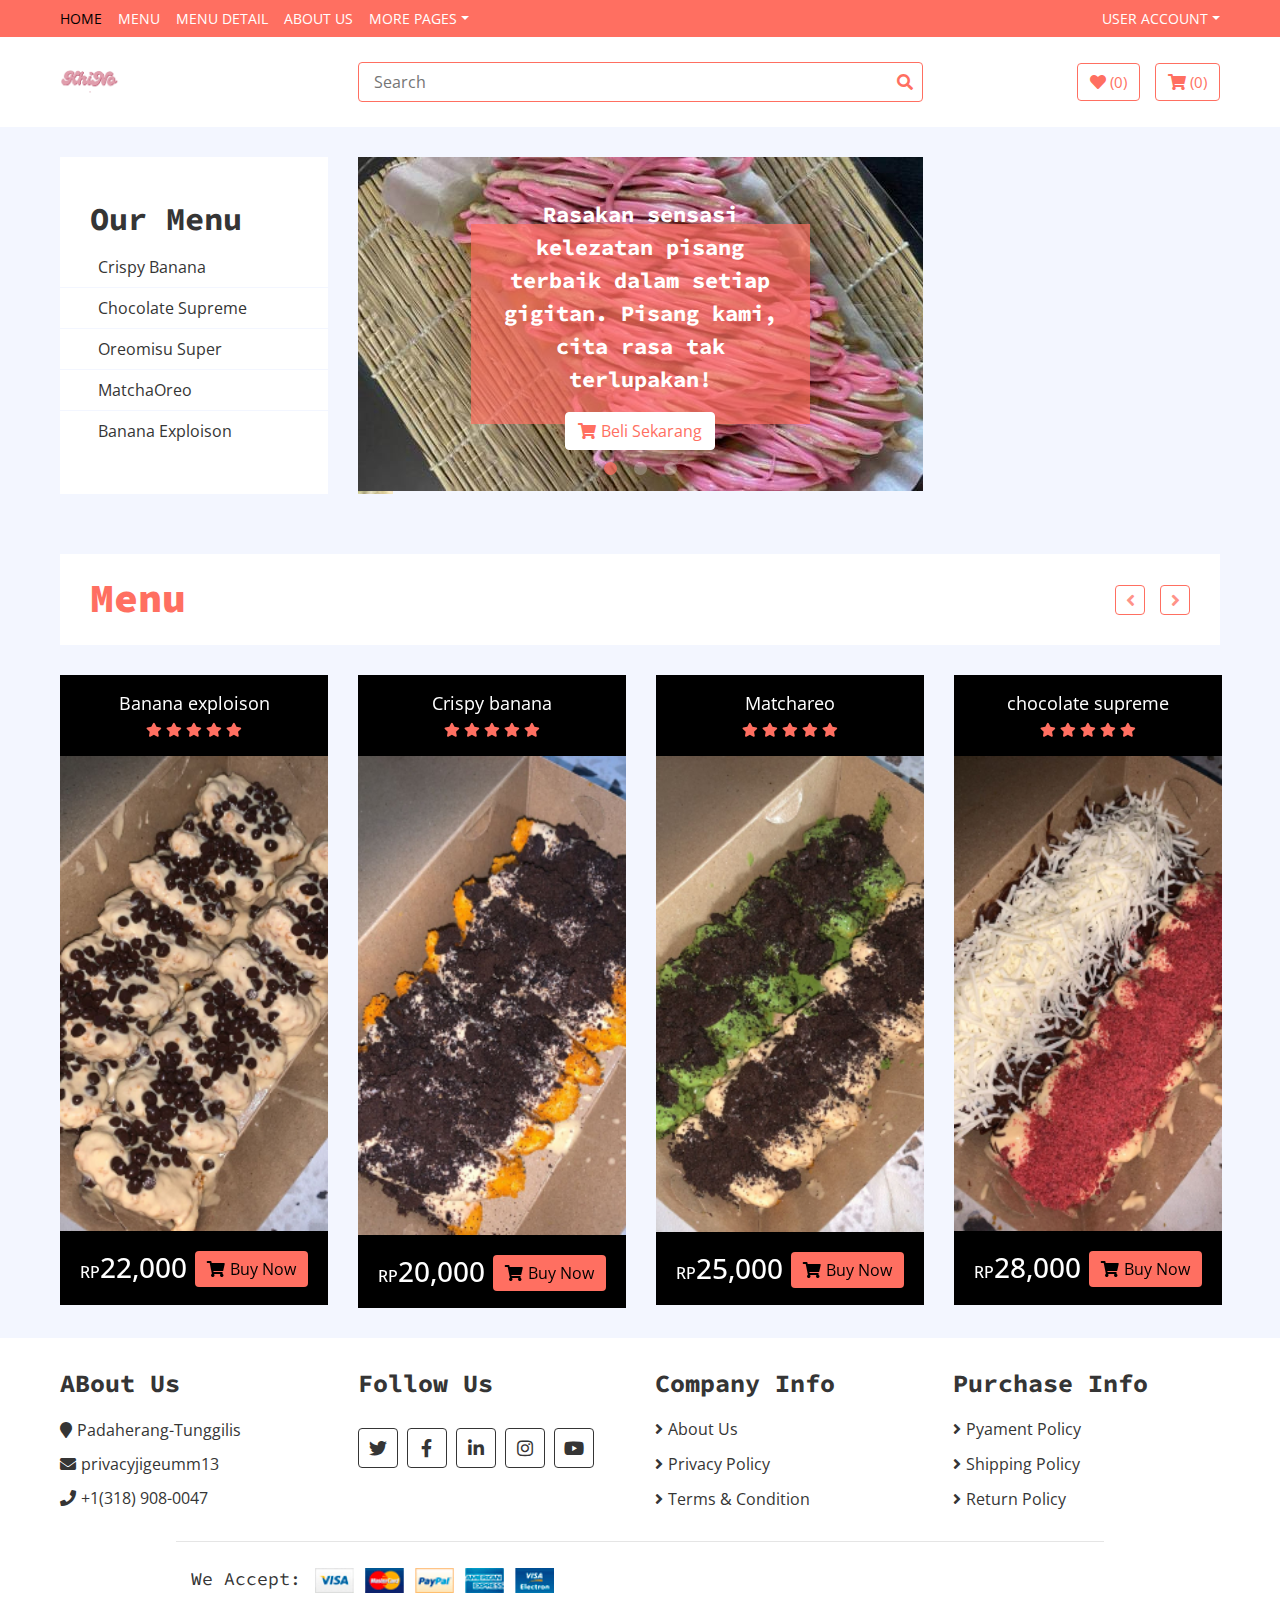
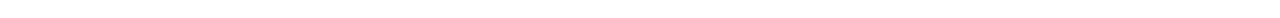
<file: index.html>
<!DOCTYPE html>
<html lang="en">
    <head>
        <meta charset="utf-8">
        <title>KHILDA AND NOVA AS TUKANG PISANG</title>
        <meta content="width=device-width, initial-scale=1.0" name="viewport">
       

        <!-- Favicon -->
        <link href="img/logoKN.png" rel="icon">

        <!-- Google Fonts -->
        <link href="https://fonts.googleapis.com/css?family=Open+Sans:300,400|Source+Code+Pro:700,900&display=swap" rel="stylesheet">

        <!-- CSS Libraries -->
        <link href="https://stackpath.bootstrapcdn.com/bootstrap/4.4.1/css/bootstrap.min.css" rel="stylesheet">
        <link href="https://cdnjs.cloudflare.com/ajax/libs/font-awesome/5.10.0/css/all.min.css" rel="stylesheet">
        <link href="lib/slick/slick.css" rel="stylesheet">
        <link href="lib/slick/slick-theme.css" rel="stylesheet">

        <!-- Template Stylesheet -->
        <link href="css/style.css" rel="stylesheet">
    </head>

    <body>
        
        
        <!-- Nav Bar Start -->
        <div class="nav">
            <div class="container-fluid">
                <nav class="navbar navbar-expand-md bg-dark navbar-dark">
                    <a href="#" class="navbar-brand">MENU</a>
                    <button type="button" class="navbar-toggler" data-toggle="collapse" data-target="#navbarCollapse">
                        <span class="navbar-toggler-icon"></span>
                    </button>

                    <div class="collapse navbar-collapse justify-content-between" id="navbarCollapse">
                        <div class="navbar-nav mr-auto">
                            <a href="index.html" class="nav-item nav-link active">Home</a>
                            <a href="product-list.html" class="nav-item nav-link">Menu</a>
                            <a href="cart.html" class="nav-item nav-link">Menu Detail</a>
                            <a href="my-account.html" class="nav-item nav-link">ABout Us</a>
                            <div class="nav-item dropdown">
                                <a href="#" class="nav-link dropdown-toggle" data-toggle="dropdown">More Pages</a>
                                <div class="dropdown-menu">
                                    <a href="wishlist.html" class="dropdown-item">Wishlist</a>
                                    <a href="login.html" class="dropdown-item">Login & Register</a>
                                    <a href="contact.html" class="dropdown-item">Contact Us</a>
                                </div>
                            </div>
                        </div>
                        <div class="navbar-nav ml-auto">
                            <div class="nav-item dropdown">
                                <a href="#" class="nav-link dropdown-toggle" data-toggle="dropdown">User Account</a>
                                <div class="dropdown-menu">
                                    <a href="#" class="dropdown-item">Login</a>
                                    <a href="#" class="dropdown-item">Register</a>
                                </div>
                            </div>
                        </div>
                    </div>
                </nav>
            </div>
        </div>
        <!-- Nav Bar End -->      
        
        <!-- Bottom Bar Start -->
        <div class="bottom-bar">
            <div class="container-fluid">
                <div class="row align-items-center">
                    <div class="col-md-3">
                        <div class="logo">
                            <a href="index.html">
                                <img src="img/logoKN.png" alt="Logo">
                            </a>
                        </div>
                    </div>
                    <div class="col-md-6">
                        <div class="search">
                            <input type="text" placeholder="Search">
                            <button><i class="fa fa-search"></i></button>
                        </div>
                    </div>
                    <div class="col-md-3">
                        <div class="user">
                            <a href="wishlist.html" class="btn wishlist">
                                <i class="fa fa-heart"></i>
                                <span>(0)</span>
                            </a>
                            <a href="cart.html" class="btn cart">
                                <i class="fa fa-shopping-cart"></i>
                                <span>(0)</span>
                            </a>
                        </div>
                    </div>
                </div>
            </div>
        </div>
        <!-- Bottom Bar End -->       
        
        <!-- Main Slider Start -->
        <div class="header">
            <div class="container-fluid">
                <div class="row">
                    <div class="col-md-3">
                        <nav class="navbar bg-light">
                            <ul class="navbar-nav">
                                <li class="nav-item">
                                    <h2 class="title">Our Menu</h2>
                                    <a class="nav-link" href="#"><i class="#"></i>Crispy Banana</a>
                                </li>
                                <li class="nav-item">
                                    <a class="nav-link" href="#"><i class="#"></i>Chocolate Supreme</a>
                                </li>
                                <li class="nav-item">
                                    <a class="nav-link" href="#"><i class="#"></i>Oreomisu Super</a>
                                </li>
                                <li class="nav-item">
                                    <a class="nav-link" href="#"><i class="#"></i>MatchaOreo</a>
                                </li>
                                <li class="nav-item">
                                    <a class="nav-link" href="#"><i class="#"></i>Banana Exploison</a>
                                </li>
                            </ul>
                        </nav>
                    </div>
                    <div class="col-md-6">
                        <div class="header-slider normal-slider">
                            <div class="header-slider-item">
                                <img src="img/p (3).jpeg" alt="Slider Image" />
                                <div class="header-slider-caption">
                                    <p>Rasakan sensasi kelezatan pisang terbaik dalam setiap gigitan. Pisang kami, cita rasa tak terlupakan!</p>
                                    <a class="btn" href=""><i class="fa fa-shopping-cart"></i>Beli Sekarang</a>
                                </div>
                            </div>
                            <div class="header-slider-item">
                                <img src="img/p (4).jpeg" alt="Slider Image" />
                                <div class="header-slider-caption">
                                    <p>Pisang berkualitas tinggi, rasa luar biasa. Buat hari Anda lebih manis dengan pisang keju premium kami!</p>
                                    <a class="btn" href=""><i class="fa fa-shopping-cart"></i>Beli Sekarang</a>
                                </div>
                            </div>
                            <div class="header-slider-item">
                                <img src="img/p (1).jpeg" alt="Slider Image" />
                                <div class="header-slider-caption">
                                    <p>Nikmati kelezatan pisang premium kami, pisang segar dan berkualitas untuk memuaskan selera Anda!</p>
                                    <a class="btn" href=""><i class="fa fa-shopping-cart"></i>Beli Sekarang</a>
                                </div>
                            </div>
                        </div>
                    </div>
                            
                            </div>
                        </div>
                    </div>
                </div>
            </div>
        </div>
        <!-- Main Slider End -->      
               
        
        <!-- Featured Product Start -->
        <div class="featured-product product">
            <div class="container-fluid">
                <div class="section-header">
                    <h1>Menu</h1>
                </div>
                <div class="row align-items-center product-slider product-slider-4">
                    <div class="col-lg-3">
                        <div class="product-item">
                            <div class="product-title">
                                <a href="#">Banana exploison</a>
                                <div class="ratting">
                                    <i class="fa fa-star"></i>
                                    <i class="fa fa-star"></i>
                                    <i class="fa fa-star"></i>
                                    <i class="fa fa-star"></i>
                                    <i class="fa fa-star"></i>
                                </div>
                            </div>
                            <div class="product-image">
                                <a href="product-detail.html">
                                    <img src="img/c (7).jpg" alt="Product Image">
                                </a>
                                <div class="product-action">
                                    <a href="#"><i class="fa fa-cart-plus"></i></a>
                                    <a href="#"><i class="fa fa-heart"></i></a>
                                    <a href="#"><i class="fa fa-search"></i></a>
                                </div>
                            </div>
                            <div class="product-price">
                                <h3><span>RP</span>22,000</h3>
                                <a class="btn" href=""><i class="fa fa-shopping-cart"></i>Buy Now</a>
                            </div>
                        </div>
                    </div>
                    <div class="col-lg-3">
                        <div class="product-item">
                            <div class="product-title">
                                <a href="#">Crispy banana</a>
                                <div class="ratting">
                                    <i class="fa fa-star"></i>
                                    <i class="fa fa-star"></i>
                                    <i class="fa fa-star"></i>
                                    <i class="fa fa-star"></i>
                                    <i class="fa fa-star"></i>
                                </div>
                            </div>
                            <div class="product-image">
                                <a href="product-detail.html">
                                    <img src="img/c (6).jpg" alt="Product Image">
                                </a>
                                <div class="product-action">
                                    <a href="#"><i class="fa fa-cart-plus"></i></a>
                                    <a href="#"><i class="fa fa-heart"></i></a>
                                    <a href="#"><i class="fa fa-search"></i></a>
                                </div>
                            </div>
                            <div class="product-price">
                                <h3><span>RP</span>20,000</h3>
                                <a class="btn" href=""><i class="fa fa-shopping-cart"></i>Buy Now</a>
                            </div>
                        </div>
                    </div>
                    <div class="col-lg-3">
                        <div class="product-item">
                            <div class="product-title">
                                <a href="#">Matchareo</a>
                                <div class="ratting">
                                    <i class="fa fa-star"></i>
                                    <i class="fa fa-star"></i>
                                    <i class="fa fa-star"></i>
                                    <i class="fa fa-star"></i>
                                    <i class="fa fa-star"></i>
                                </div>
                            </div>
                            <div class="product-image">
                                <a href="product-detail.html">
                                    <img src="img/c (1).jpg" alt="Product Image">
                                </a>
                                <div class="product-action">
                                    <a href="#"><i class="fa fa-cart-plus"></i></a>
                                    <a href="#"><i class="fa fa-heart"></i></a>
                                    <a href="#"><i class="fa fa-search"></i></a>
                                </div>
                            </div>
                            <div class="product-price">
                                <h3><span>RP</span>25,000</h3>
                                <a class="btn" href=""><i class="fa fa-shopping-cart"></i>Buy Now</a>
                            </div>
                        </div>
                    </div>
                    <div class="col-lg-3">
                        <div class="product-item">
                            <div class="product-title">
                                <a href="#">chocolate supreme</a>
                                <div class="ratting">
                                    <i class="fa fa-star"></i>
                                    <i class="fa fa-star"></i>
                                    <i class="fa fa-star"></i>
                                    <i class="fa fa-star"></i>
                                    <i class="fa fa-star"></i>
                                </div>
                            </div>
                            <div class="product-image">
                                <a href="product-detail.html">
                                    <img src="img/c (3).jpg" alt="Product Image">
                                </a>
                                <div class="product-action">
                                    <a href="#"><i class="fa fa-cart-plus"></i></a>
                                    <a href="#"><i class="fa fa-heart"></i></a>
                                    <a href="#"><i class="fa fa-search"></i></a>
                                </div>
                            </div>
                            <div class="product-price">
                                <h3><span>RP</span>28,000</h3>
                                <a class="btn" href=""><i class="fa fa-shopping-cart"></i>Buy Now</a>
                            </div>
                        </div>
                    </div>
                    <div class="col-lg-3">
                        <div class="product-item">
                            <div class="product-title">
                                <a href="#">Oreomisu super</a>
                                <div class="ratting">
                                    <i class="fa fa-star"></i>
                                    <i class="fa fa-star"></i>
                                    <i class="fa fa-star"></i>
                                    <i class="fa fa-star"></i>
                                    <i class="fa fa-star"></i>
                                </div>
                            </div>
                            <div class="product-image">
                                <a href="product-detail.html">
                                    <img src="img/c (5).jpg" alt="Product Image">
                                </a>
                                <div class="product-action">
                                    <a href="#"><i class="fa fa-cart-plus"></i></a>
                                    <a href="#"><i class="fa fa-heart"></i></a>
                                    <a href="#"><i class="fa fa-search"></i></a>
                                </div>
                            </div>
                            <div class="product-price">
                                <h3><span>RP</span>22,000</h3>
                                <a class="btn" href=""><i class="fa fa-shopping-cart"></i>Buy Now</a>
                            </div>
                        </div>
                    </div>
                </div>
            </div>
        </div>
        <!-- Featured Product End -->       
    
        
        <!-- Footer Start -->
        <div class="footer">
            <div class="container-fluid">
                <div class="row">
                    <div class="col-lg-3 col-md-6">
                        <div class="footer-widget">
                            <h2>ABout Us</h2>
                            <div class="contact-info">
                                <p><i class="fa fa-map-marker"></i>Padaherang-Tunggilis</p>
                                <p><i class="fa fa-envelope"></i>privacyjigeumm13</p>
                                <p><i class="fa fa-phone"></i>+1(318) 908-0047</p>
                            </div>
                        </div>
                    </div>
                    
                    <div class="col-lg-3 col-md-6">
                        <div class="footer-widget">
                            <h2>Follow Us</h2>
                            <div class="contact-info">
                                <div class="social">
                                    <a href=""><i class="fab fa-twitter"></i></a>
                                    <a href=""><i class="fab fa-facebook-f"></i></a>
                                    <a href=""><i class="fab fa-linkedin-in"></i></a>
                                    <a href="https://instagram.com/k_hild_a?igshid=NzZlODBkYWE4Ng=="><i class="fab fa-instagram"></i></a>
                                    <a href="https://youtube.com/@precioushibiscus?si=cYjiFjcH7WtVus8I"><i class="fab fa-youtube"></i></a>
                                </div>
                            </div>
                        </div>
                    </div>

                    <div class="col-lg-3 col-md-6">
                        <div class="footer-widget">
                            <h2>Company Info</h2>
                            <ul>
                                <li><a href="#">About Us</a></li>
                                <li><a href="#">Privacy Policy</a></li>
                                <li><a href="#">Terms & Condition</a></li>
                            </ul>
                        </div>
                    </div>

                    <div class="col-lg-3 col-md-6">
                        <div class="footer-widget">
                            <h2>Purchase Info</h2>
                            <ul>
                                <li><a href="#">Pyament Policy</a></li>
                                <li><a href="#">Shipping Policy</a></li>
                                <li><a href="#">Return Policy</a></li>
                            </ul>
                        </div>
                    </div>
                </div>
                
                <div class="row payment align-items-center">
                    <div class="col-md-6">
                        <div class="payment-method">
                            <h2>We Accept:</h2>
                            <img src="img/payment-method.png" alt="Payment Method" />
                        </div>
                    </div>
                    
        <!-- Footer End -->
        
        <!-- Back to Top -->
        <a href="#" class="back-to-top"><i class="fa fa-chevron-up"></i></a>
        
        <!-- JavaScript Libraries -->
        <script src="https://code.jquery.com/jquery-3.4.1.min.js"></script>
        <script src="https://stackpath.bootstrapcdn.com/bootstrap/4.4.1/js/bootstrap.bundle.min.js"></script>
        <script src="lib/easing/easing.min.js"></script>
        <script src="lib/slick/slick.min.js"></script>
        
        <!-- Template Javascript -->
        <script src="js/main.js"></script>
    </body>
</html>
</file>
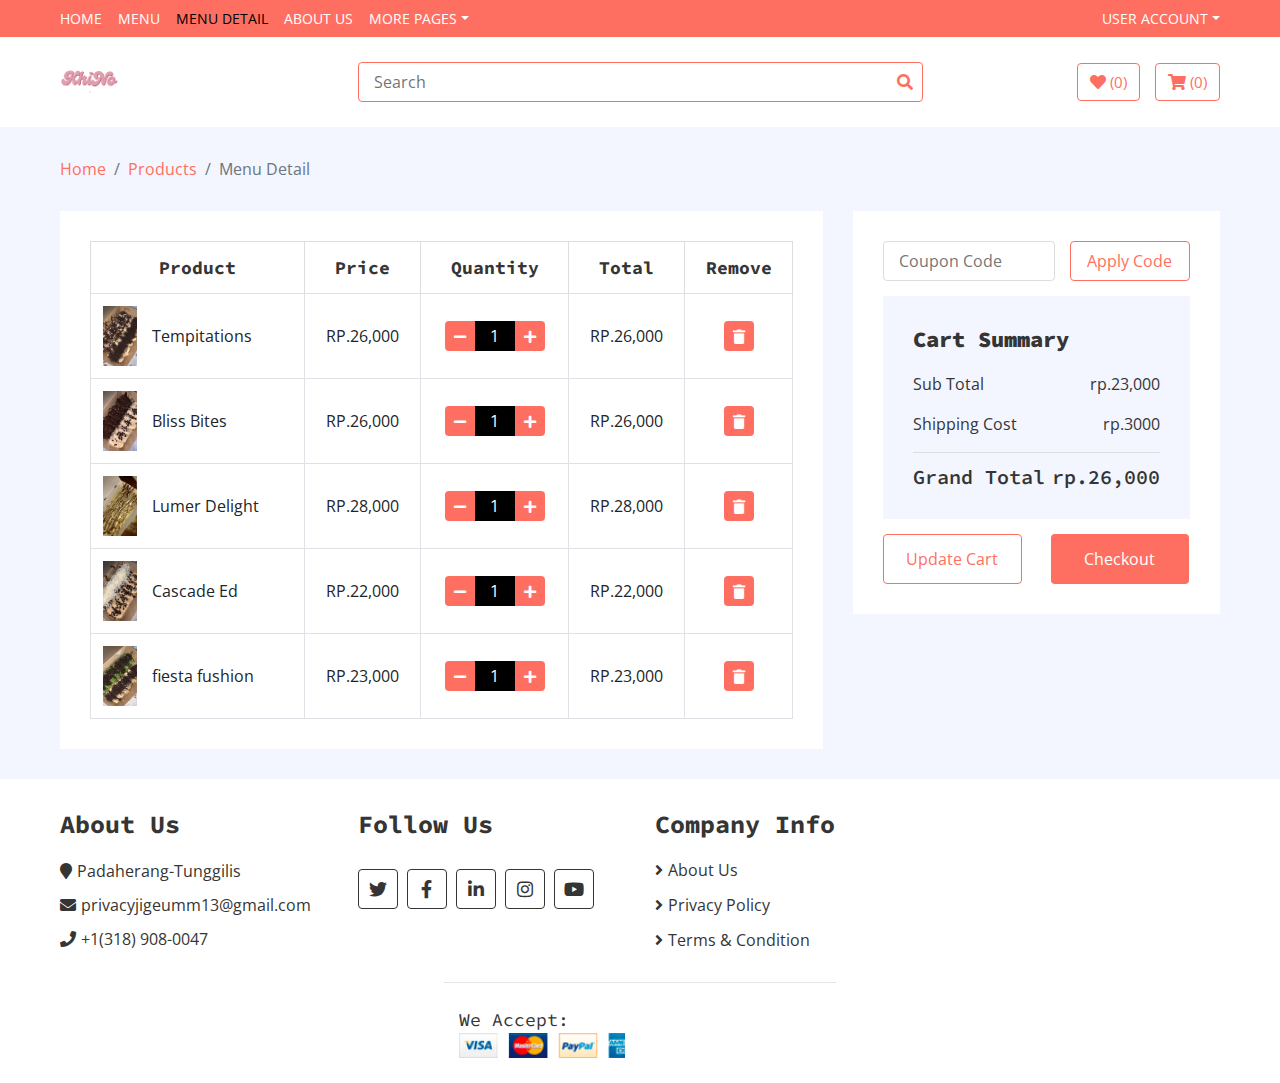
<file: cart.html>
<!DOCTYPE html>
<html lang="en">
    <head>
        <meta charset="utf-8">
        <title>KHILDA AND NOVA AS TUKANG PISANG</title>
        <meta content="width=device-width, initial-scale=1.0" name="viewport">

        <!-- Favicon -->
        <link href="img/logoKN.png" rel="icon">

        <!-- Google Fonts -->
        <link href="https://fonts.googleapis.com/css?family=Open+Sans:300,400|Source+Code+Pro:700,900&display=swap" rel="stylesheet">

        <!-- CSS Libraries -->
        <link href="https://stackpath.bootstrapcdn.com/bootstrap/4.4.1/css/bootstrap.min.css" rel="stylesheet">
        <link href="https://cdnjs.cloudflare.com/ajax/libs/font-awesome/5.10.0/css/all.min.css" rel="stylesheet">
        <link href="lib/slick/slick.css" rel="stylesheet">
        <link href="lib/slick/slick-theme.css" rel="stylesheet">

        <!-- Template Stylesheet -->
        <link href="css/style.css" rel="stylesheet">
    </head>

    <body>
        
        
        <!-- Nav Bar Start -->
        <div class="nav">
            <div class="container-fluid">
                <nav class="navbar navbar-expand-md bg-dark navbar-dark">
                    <a href="#" class="navbar-brand">MENU</a>
                    <button type="button" class="navbar-toggler" data-toggle="collapse" data-target="#navbarCollapse">
                        <span class="navbar-toggler-icon"></span>
                    </button>

                    <div class="collapse navbar-collapse justify-content-between" id="navbarCollapse">
                        <div class="navbar-nav mr-auto">
                            <a href="index.html" class="nav-item nav-link">Home</a>
                            <a href="product-list.html" class="nav-item nav-link">Menu</a>
                            <a href="cart.html" class="nav-item nav-link active">Menu Detail</a>
                            <a href="my-account.html" class="nav-item nav-link">ABout Us</a>
                            <div class="nav-item dropdown">
                                <a href="#" class="nav-link dropdown-toggle" data-toggle="dropdown">More Pages</a>
                                <div class="dropdown-menu">
                                    <a href="wishlist.html" class="dropdown-item">Wishlist</a>
                                    <a href="login.html" class="dropdown-item">Login & Register</a>
                                    <a href="contact.html" class="dropdown-item">Contact Us</a>
                                </div>
                            </div>
                        </div>
                        <div class="navbar-nav ml-auto">
                            <div class="nav-item dropdown">
                                <a href="#" class="nav-link dropdown-toggle" data-toggle="dropdown">User Account</a>
                                <div class="dropdown-menu">
                                    <a href="#" class="dropdown-item">Login</a>
                                    <a href="#" class="dropdown-item">Register</a>
                                </div>
                            </div>
                        </div>
                    </div>
                </nav>
            </div>
        </div>
        <!-- Nav Bar End -->      
        
        <!-- Bottom Bar Start -->
        <div class="bottom-bar">
            <div class="container-fluid">
                <div class="row align-items-center">
                    <div class="col-md-3">
                        <div class="logo">
                            <a href="index.html">
                                <img src="img/logoKN.png" alt="Logo">
                            </a>
                        </div>
                    </div>
                    <div class="col-md-6">
                        <div class="search">
                            <input type="text" placeholder="Search">
                            <button><i class="fa fa-search"></i></button>
                        </div>
                    </div>
                    <div class="col-md-3">
                        <div class="user">
                            <a href="wishlist.html" class="btn wishlist">
                                <i class="fa fa-heart"></i>
                                <span>(0)</span>
                            </a>
                            <a href="cart.html" class="btn cart">
                                <i class="fa fa-shopping-cart"></i>
                                <span>(0)</span>
                            </a>
                        </div>
                    </div>
                </div>
            </div>
        </div>
        <!-- Bottom Bar End -->
        
        <!-- Breadcrumb Start -->
        <div class="breadcrumb-wrap">
            <div class="container-fluid">
                <ul class="breadcrumb">
                    <li class="breadcrumb-item"><a href="#">Home</a></li>
                    <li class="breadcrumb-item"><a href="#">Products</a></li>
                    <li class="breadcrumb-item active">Menu Detail</li>
                </ul>
            </div>
        </div>
        <!-- Breadcrumb End -->
        
        <!-- Cart Start -->
        <div class="cart-page">
            <div class="container-fluid">
                <div class="row">
                    <div class="col-lg-8">
                        <div class="cart-page-inner">
                            <div class="table-responsive">
                                <table class="table table-bordered">
                                    <thead class="thead-dark">
                                        <tr>
                                            <th>Product</th>
                                            <th>Price</th>
                                            <th>Quantity</th>
                                            <th>Total</th>
                                            <th>Remove</th>
                                        </tr>
                                    </thead>
                                    <tbody class="align-middle">
                                        <tr>
                                            <td>
                                                <div class="img">
                                                    <a href="#"><img src="img/y (3).jpeg" alt="Image"></a>
                                                    <p>Tempitations</p>
                                                </div>
                                            </td>
                                            <td>RP.26,000</td>
                                            <td>
                                                <div class="qty">
                                                    <button class="btn-minus"><i class="fa fa-minus"></i></button>
                                                    <input type="text" value="1">
                                                    <button class="btn-plus"><i class="fa fa-plus"></i></button>
                                                </div>
                                            </td>
                                            <td>RP.26,000</td>
                                            <td><button><i class="fa fa-trash"></i></button></td>
                                        </tr>
                                        <tr>
                                            <td>
                                                <div class="img">
                                                    <a href="#"><img src="img/download (1).jpg" alt="Image"></a>
                                                    <p>Bliss Bites</p>
                                                </div>
                                            </td>
                                            <td>RP.26,000</td>
                                            <td>
                                                <div class="qty">
                                                    <button class="btn-minus"><i class="fa fa-minus"></i></button>
                                                    <input type="text" value="1">
                                                    <button class="btn-plus"><i class="fa fa-plus"></i></button>
                                                </div>
                                            </td>
                                            <td>RP.26,000</td>
                                            <td><button><i class="fa fa-trash"></i></button></td>
                                        </tr>
                                        <tr>
                                            <td>
                                                <div class="img">
                                                    <a href="#"><img src="img/k (2).jpg" alt="Image"></a>
                                                    <p>Lumer Delight</p>
                                                </div>
                                            </td>
                                            <td>RP.28,000</td>
                                            <td>
                                                <div class="qty">
                                                    <button class="btn-minus"><i class="fa fa-minus"></i></button>
                                                    <input type="text" value="1">
                                                    <button class="btn-plus"><i class="fa fa-plus"></i></button>
                                                </div>
                                            </td>
                                            <td>RP.28,000</td>
                                            <td><button><i class="fa fa-trash"></i></button></td>
                                        </tr>
                                        <tr>
                                            <td>
                                                <div class="img">
                                                    <a href="#"><img src="img/y (2).jpeg" alt="Image"></a>
                                                    <p>Cascade Ed</p>
                                                </div>
                                            </td>
                                            <td>RP.22,000</td>
                                            <td>
                                                <div class="qty">
                                                    <button class="btn-minus"><i class="fa fa-minus"></i></button>
                                                    <input type="text" value="1">
                                                    <button class="btn-plus"><i class="fa fa-plus"></i></button>
                                                </div>
                                            </td>
                                            <td>RP.22,000</td>
                                            <td><button><i class="fa fa-trash"></i></button></td>
                                        </tr>
                                        <tr>
                                            <td>
                                                <div class="img">
                                                    <a href="#"><img src="img/c (1).jpg" alt="Image"></a>
                                                    <p>fiesta fushion</p>
                                                </div>
                                            </td>
                                            <td>RP.23,000</td>
                                            <td>
                                                <div class="qty">
                                                    <button class="btn-minus"><i class="fa fa-minus"></i></button>
                                                    <input type="text" value="1">
                                                    <button class="btn-plus"><i class="fa fa-plus"></i></button>
                                                </div>
                                            </td>
                                            <td>RP.23,000</td>
                                            <td><button><i class="fa fa-trash"></i></button></td>
                                        </tr>
                                    </tbody>
                                </table>
                            </div>
                        </div>
                    </div>
                    <div class="col-lg-4">
                        <div class="cart-page-inner">
                            <div class="row">
                                <div class="col-md-12">
                                    <div class="coupon">
                                        <input type="text" placeholder="Coupon Code">
                                        <button>Apply Code</button>
                                    </div>
                                </div>
                                <div class="col-md-12">
                                    <div class="cart-summary">
                                        <div class="cart-content">
                                            <h1>Cart Summary</h1>
                                            <p>Sub Total<span>rp.23,000</span></p>
                                            <p>Shipping Cost<span>rp.3000</span></p>
                                            <h2>Grand Total<span>rp.26,000</span></h2>
                                        </div>
                                        <div class="cart-btn">
                                            <button>Update Cart</button>
                                            <button>Checkout</button>
                                        </div>
                                    </div>
                                </div>
                            </div>
                        </div>
                    </div>
                </div>
            </div>
        </div>
        <!-- Cart End -->
        
        <!-- Footer Start -->
        <div class="footer">
            <div class="container-fluid">
                <div class="row">
                    <div class="col-lg-3 col-md-6">
                        <div class="footer-widget">
                            <h2>About Us</h2>
                            <div class="contact-info">
                                <p><i class="fa fa-map-marker"></i>Padaherang-Tunggilis</p>
                                <p><i class="fa fa-envelope"></i>privacyjigeumm13@gmail.com</p>
                                <p><i class="fa fa-phone"></i>+1(318) 908-0047</p>
                            </div>
                        </div>
                    </div>
                    
                    <div class="col-lg-3 col-md-6">
                        <div class="footer-widget">
                            <h2>Follow Us</h2>
                            <div class="contact-info">
                                <div class="social">
                                    <a href=""><i class="fab fa-twitter"></i></a>
                                    <a href=""><i class="fab fa-facebook-f"></i></a>
                                    <a href=""><i class="fab fa-linkedin-in"></i></a>
                                    <a href="https://instagram.com/k_hild_a?igshid=NzZlODBkYWE4Ng=="><i class="fab fa-instagram"></i></a>
                                    <a href="https://youtube.com/@precioushibiscus?si=cYjiFjcH7WtVus8I"><i class="fab fa-youtube"></i></a>
                                </div>
                            </div>
                        </div>
                    </div>

                    <div class="col-lg-3 col-md-6">
                        <div class="footer-widget">
                            <h2>Company Info</h2>
                            <ul>
                                <li><a href="#">About Us</a></li>
                                <li><a href="#">Privacy Policy</a></li>
                                <li><a href="#">Terms & Condition</a></li>
                            </ul>
                        </div>
                    </div>

                <div class="row payment align-items-center">
                    <div class="col-md-6">
                        <div class="payment-method">
                            <h2>We Accept:</h2>
                            <img src="img/payment-method.png" alt="Payment Method" />
                        </div>
                    </div>
        <!-- Footer End -->
        
       
        
        <!-- Back to Top -->
        <a href="#" class="back-to-top"><i class="fa fa-chevron-up"></i></a>
        
        <!-- JavaScript Libraries -->
        <script src="https://code.jquery.com/jquery-3.4.1.min.js"></script>
        <script src="https://stackpath.bootstrapcdn.com/bootstrap/4.4.1/js/bootstrap.bundle.min.js"></script>
        <script src="lib/easing/easing.min.js"></script>
        <script src="lib/slick/slick.min.js"></script>
        
        <!-- Template Javascript -->
        <script src="js/main.js"></script>
    </body>
</html>
</file>
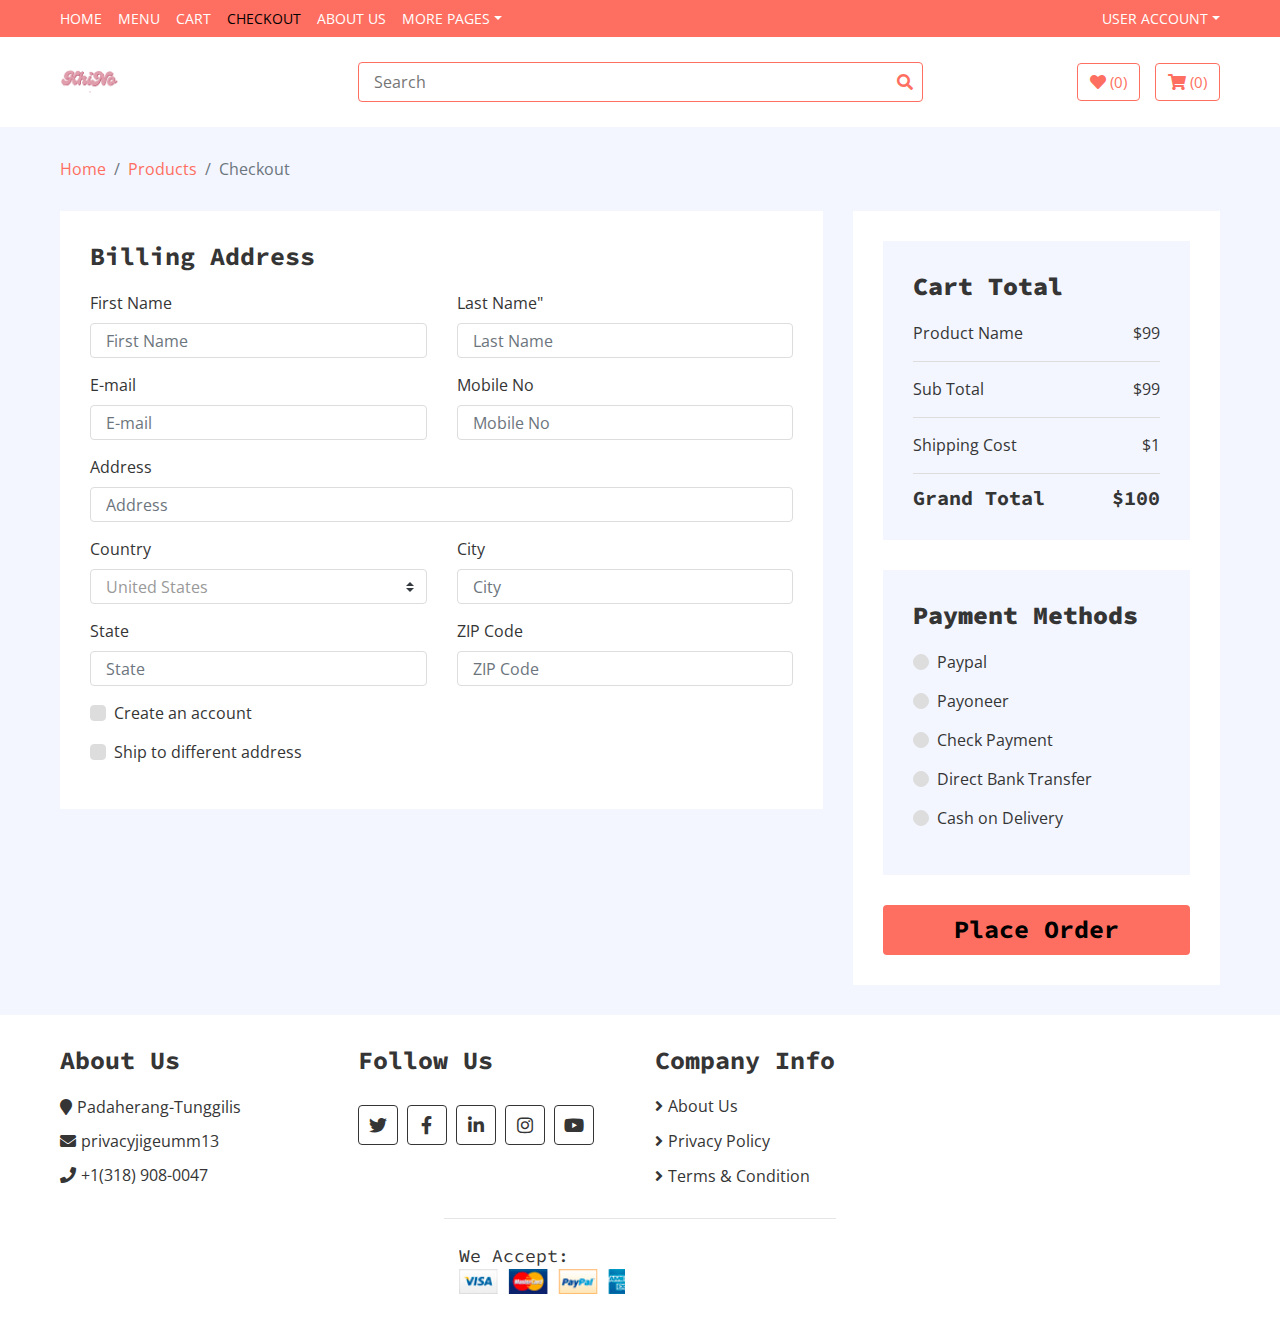
<file: checkout.html>
<!DOCTYPE html>
<html lang="en">
    <head>
        <meta charset="utf-8">
        <title>KHILDA AND NOVA AS TUKANG PISANG</title>
        <meta content="width=device-width, initial-scale=1.0" name="viewport">
        

        <!-- Favicon -->
        <link href="img/logoKN.png" rel="icon">

        <!-- Google Fonts -->
        <link href="https://fonts.googleapis.com/css?family=Open+Sans:300,400|Source+Code+Pro:700,900&display=swap" rel="stylesheet">

        <!-- CSS Libraries -->
        <link href="https://stackpath.bootstrapcdn.com/bootstrap/4.4.1/css/bootstrap.min.css" rel="stylesheet">
        <link href="https://cdnjs.cloudflare.com/ajax/libs/font-awesome/5.10.0/css/all.min.css" rel="stylesheet">
        <link href="lib/slick/slick.css" rel="stylesheet">
        <link href="lib/slick/slick-theme.css" rel="stylesheet">

        <!-- Template Stylesheet -->
        <link href="css/style.css" rel="stylesheet">
    </head>

    <body>
        <!-- Nav Bar Start -->
        <div class="nav">
            <div class="container-fluid">
                <nav class="navbar navbar-expand-md bg-dark navbar-dark">
                    <a href="#" class="navbar-brand">MENU</a>
                    <button type="button" class="navbar-toggler" data-toggle="collapse" data-target="#navbarCollapse">
                        <span class="navbar-toggler-icon"></span>
                    </button>

                    <div class="collapse navbar-collapse justify-content-between" id="navbarCollapse">
                        <div class="navbar-nav mr-auto">
                            <a href="index.html" class="nav-item nav-link">Home</a>
                            <a href="product-list.html" class="nav-item nav-link">Menu</a>
                            <a href="cart.html" class="nav-item nav-link">Cart</a>
                            <a href="checkout.html" class="nav-item nav-link active">Checkout</a>
                            <a href="my-account.html" class="nav-item nav-link">ABout Us</a>
                            <div class="nav-item dropdown">
                                <a href="#" class="nav-link dropdown-toggle" data-toggle="dropdown">More Pages</a>
                                <div class="dropdown-menu">
                                    <a href="wishlist.html" class="dropdown-item">Wishlist</a>
                                    <a href="login.html" class="dropdown-item">Login & Register</a>
                                    <a href="contact.html" class="dropdown-item">Contact Us</a>
                                </div>
                            </div>
                        </div>
                        <div class="navbar-nav ml-auto">
                            <div class="nav-item dropdown">
                                <a href="#" class="nav-link dropdown-toggle" data-toggle="dropdown">User Account</a>
                                <div class="dropdown-menu">
                                    <a href="#" class="dropdown-item">Login</a>
                                    <a href="#" class="dropdown-item">Register</a>
                                </div>
                            </div>
                        </div>
                    </div>
                </nav>
            </div>
        </div>
        <!-- Nav Bar End -->      
        
        <!-- Bottom Bar Start -->
        <div class="bottom-bar">
            <div class="container-fluid">
                <div class="row align-items-center">
                    <div class="col-md-3">
                        <div class="logo">
                            <a href="index.html">
                                <img src="img/logoKN.png" alt="Logo">
                            </a>
                        </div>
                    </div>
                    <div class="col-md-6">
                        <div class="search">
                            <input type="text" placeholder="Search">
                            <button><i class="fa fa-search"></i></button>
                        </div>
                    </div>
                    <div class="col-md-3">
                        <div class="user">
                            <a href="wishlist.html" class="btn wishlist">
                                <i class="fa fa-heart"></i>
                                <span>(0)</span>
                            </a>
                            <a href="cart.html" class="btn cart">
                                <i class="fa fa-shopping-cart"></i>
                                <span>(0)</span>
                            </a>
                        </div>
                    </div>
                </div>
            </div>
        </div>
        <!-- Bottom Bar End --> 
        
        <!-- Breadcrumb Start -->
        <div class="breadcrumb-wrap">
            <div class="container-fluid">
                <ul class="breadcrumb">
                    <li class="breadcrumb-item"><a href="#">Home</a></li>
                    <li class="breadcrumb-item"><a href="#">Products</a></li>
                    <li class="breadcrumb-item active">Checkout</li>
                </ul>
            </div>
        </div>
        <!-- Breadcrumb End -->
        
        <!-- Checkout Start -->
        <div class="checkout">
            <div class="container-fluid"> 
                <div class="row">
                    <div class="col-lg-8">
                        <div class="checkout-inner">
                            <div class="billing-address">
                                <h2>Billing Address</h2>
                                <div class="row">
                                    <div class="col-md-6">
                                        <label>First Name</label>
                                        <input class="form-control" type="text" placeholder="First Name">
                                    </div>
                                    <div class="col-md-6">
                                        <label>Last Name"</label>
                                        <input class="form-control" type="text" placeholder="Last Name">
                                    </div>
                                    <div class="col-md-6">
                                        <label>E-mail</label>
                                        <input class="form-control" type="text" placeholder="E-mail">
                                    </div>
                                    <div class="col-md-6">
                                        <label>Mobile No</label>
                                        <input class="form-control" type="text" placeholder="Mobile No">
                                    </div>
                                    <div class="col-md-12">
                                        <label>Address</label>
                                        <input class="form-control" type="text" placeholder="Address">
                                    </div>
                                    <div class="col-md-6">
                                        <label>Country</label>
                                        <select class="custom-select">
                                            <option selected>United States</option>
                                            <option>Afghanistan</option>
                                            <option>Albania</option>
                                            <option>Algeria</option>
                                        </select>
                                    </div>
                                    <div class="col-md-6">
                                        <label>City</label>
                                        <input class="form-control" type="text" placeholder="City">
                                    </div>
                                    <div class="col-md-6">
                                        <label>State</label>
                                        <input class="form-control" type="text" placeholder="State">
                                    </div>
                                    <div class="col-md-6">
                                        <label>ZIP Code</label>
                                        <input class="form-control" type="text" placeholder="ZIP Code">
                                    </div>
                                    <div class="col-md-12">
                                        <div class="custom-control custom-checkbox">
                                            <input type="checkbox" class="custom-control-input" id="newaccount">
                                            <label class="custom-control-label" for="newaccount">Create an account</label>
                                        </div>
                                    </div>
                                    <div class="col-md-12">
                                        <div class="custom-control custom-checkbox">
                                            <input type="checkbox" class="custom-control-input" id="shipto">
                                            <label class="custom-control-label" for="shipto">Ship to different address</label>
                                        </div>
                                    </div>
                                </div>
                            </div>

                            <div class="shipping-address">
                                <h2>Shipping Address</h2>
                                <div class="row">
                                    <div class="col-md-6">
                                        <label>First Name</label>
                                        <input class="form-control" type="text" placeholder="First Name">
                                    </div>
                                    <div class="col-md-6">
                                        <label>Last Name"</label>
                                        <input class="form-control" type="text" placeholder="Last Name">
                                    </div>
                                    <div class="col-md-6">
                                        <label>E-mail</label>
                                        <input class="form-control" type="text" placeholder="E-mail">
                                    </div>
                                    <div class="col-md-6">
                                        <label>Mobile No</label>
                                        <input class="form-control" type="text" placeholder="Mobile No">
                                    </div>
                                    <div class="col-md-12">
                                        <label>Address</label>
                                        <input class="form-control" type="text" placeholder="Address">
                                    </div>
                                    <div class="col-md-6">
                                        <label>Country</label>
                                        <select class="custom-select">
                                            <option selected>United States</option>
                                            <option>Afghanistan</option>
                                            <option>Albania</option>
                                            <option>Algeria</option>
                                        </select>
                                    </div>
                                    <div class="col-md-6">
                                        <label>City</label>
                                        <input class="form-control" type="text" placeholder="City">
                                    </div>
                                    <div class="col-md-6">
                                        <label>State</label>
                                        <input class="form-control" type="text" placeholder="State">
                                    </div>
                                    <div class="col-md-6">
                                        <label>ZIP Code</label>
                                        <input class="form-control" type="text" placeholder="ZIP Code">
                                    </div>
                                </div>
                            </div>
                        </div>
                    </div>
                    <div class="col-lg-4">
                        <div class="checkout-inner">
                            <div class="checkout-summary">
                                <h1>Cart Total</h1>
                                <p>Product Name<span>$99</span></p>
                                <p class="sub-total">Sub Total<span>$99</span></p>
                                <p class="ship-cost">Shipping Cost<span>$1</span></p>
                                <h2>Grand Total<span>$100</span></h2>
                            </div>

                            <div class="checkout-payment">
                                <div class="payment-methods">
                                    <h1>Payment Methods</h1>
                                    <div class="payment-method">
                                        <div class="custom-control custom-radio">
                                            <input type="radio" class="custom-control-input" id="payment-1" name="payment">
                                            <label class="custom-control-label" for="payment-1">Paypal</label>
                                        </div>
                                        <div class="payment-content" id="payment-1-show">
                                            <p>
                                                Lorem ipsum dolor sit amet, consectetur adipiscing elit. Cras tincidunt orci ac eros volutpat maximus lacinia quis diam.
                                            </p>
                                        </div>
                                    </div>
                                    <div class="payment-method">
                                        <div class="custom-control custom-radio">
                                            <input type="radio" class="custom-control-input" id="payment-2" name="payment">
                                            <label class="custom-control-label" for="payment-2">Payoneer</label>
                                        </div>
                                        <div class="payment-content" id="payment-2-show">
                                            <p>
                                                Lorem ipsum dolor sit amet, consectetur adipiscing elit. Cras tincidunt orci ac eros volutpat maximus lacinia quis diam.
                                            </p>
                                        </div>
                                    </div>
                                    <div class="payment-method">
                                        <div class="custom-control custom-radio">
                                            <input type="radio" class="custom-control-input" id="payment-3" name="payment">
                                            <label class="custom-control-label" for="payment-3">Check Payment</label>
                                        </div>
                                        <div class="payment-content" id="payment-3-show">
                                            <p>
                                                Lorem ipsum dolor sit amet, consectetur adipiscing elit. Cras tincidunt orci ac eros volutpat maximus lacinia quis diam.
                                            </p>
                                        </div>
                                    </div>
                                    <div class="payment-method">
                                        <div class="custom-control custom-radio">
                                            <input type="radio" class="custom-control-input" id="payment-4" name="payment">
                                            <label class="custom-control-label" for="payment-4">Direct Bank Transfer</label>
                                        </div>
                                        <div class="payment-content" id="payment-4-show">
                                            <p>
                                                Lorem ipsum dolor sit amet, consectetur adipiscing elit. Cras tincidunt orci ac eros volutpat maximus lacinia quis diam.
                                            </p>
                                        </div>
                                    </div>
                                    <div class="payment-method">
                                        <div class="custom-control custom-radio">
                                            <input type="radio" class="custom-control-input" id="payment-5" name="payment">
                                            <label class="custom-control-label" for="payment-5">Cash on Delivery</label>
                                        </div>
                                        <div class="payment-content" id="payment-5-show">
                                            <p>
                                                Lorem ipsum dolor sit amet, consectetur adipiscing elit. Cras tincidunt orci ac eros volutpat maximus lacinia quis diam.
                                            </p>
                                        </div>
                                    </div>
                                </div>
                                <div class="checkout-btn">
                                    <button>Place Order</button>
                                </div>
                            </div>
                        </div>
                    </div>
                </div>
            </div>
        </div>
        <!-- Checkout End -->
        
        <!-- Footer Start -->
        <div class="footer">
            <div class="container-fluid">
                <div class="row">
                    <div class="col-lg-3 col-md-6">
                        <div class="footer-widget">
                            <h2>About Us</h2>
                            <div class="contact-info">
                                <p><i class="fa fa-map-marker"></i>Padaherang-Tunggilis</p>
                                <p><i class="fa fa-envelope"></i>privacyjigeumm13</p>
                                <p><i class="fa fa-phone"></i>+1(318) 908-0047</p>
                            </div>
                        </div>
                    </div>
                    
                    <div class="col-lg-3 col-md-6">
                        <div class="footer-widget">
                            <h2>Follow Us</h2>
                            <div class="contact-info">
                                <div class="social">
                                    <a href=""><i class="fab fa-twitter"></i></a>
                                    <a href=""><i class="fab fa-facebook-f"></i></a>
                                    <a href=""><i class="fab fa-linkedin-in"></i></a>
                                    <a href="https://instagram.com/k_hild_a?igshid=NzZlODBkYWE4Ng=="><i class="fab fa-instagram"></i></a>
                                    <a href="https://youtube.com/@precioushibiscus?si=cYjiFjcH7WtVus8I"><i class="fab fa-youtube"></i></a>
                                </div>
                            </div>
                        </div>
                    </div>

                    <div class="col-lg-3 col-md-6">
                        <div class="footer-widget">
                            <h2>Company Info</h2>
                            <ul>
                                <li><a href="#">About Us</a></li>
                                <li><a href="#">Privacy Policy</a></li>
                                <li><a href="#">Terms & Condition</a></li>
                            </ul>
                        </div>
                    </div>

    
                
                <div class="row payment align-items-center">
                    <div class="col-md-6">
                        <div class="payment-method">
                            <h2>We Accept:</h2>
                            <img src="img/payment-method.png" alt="Payment Method" />
                        </div>
                    </div>
                   
        <!-- Footer End -->
        
        
        <!-- Back to Top -->
        <a href="#" class="back-to-top"><i class="fa fa-chevron-up"></i></a>
        
        <!-- JavaScript Libraries -->
        <script src="https://code.jquery.com/jquery-3.4.1.min.js"></script>
        <script src="https://stackpath.bootstrapcdn.com/bootstrap/4.4.1/js/bootstrap.bundle.min.js"></script>
        <script src="lib/easing/easing.min.js"></script>
        <script src="lib/slick/slick.min.js"></script>
        
        <!-- Template Javascript -->
        <script src="js/main.js"></script>
    </body>
</html>
</file>
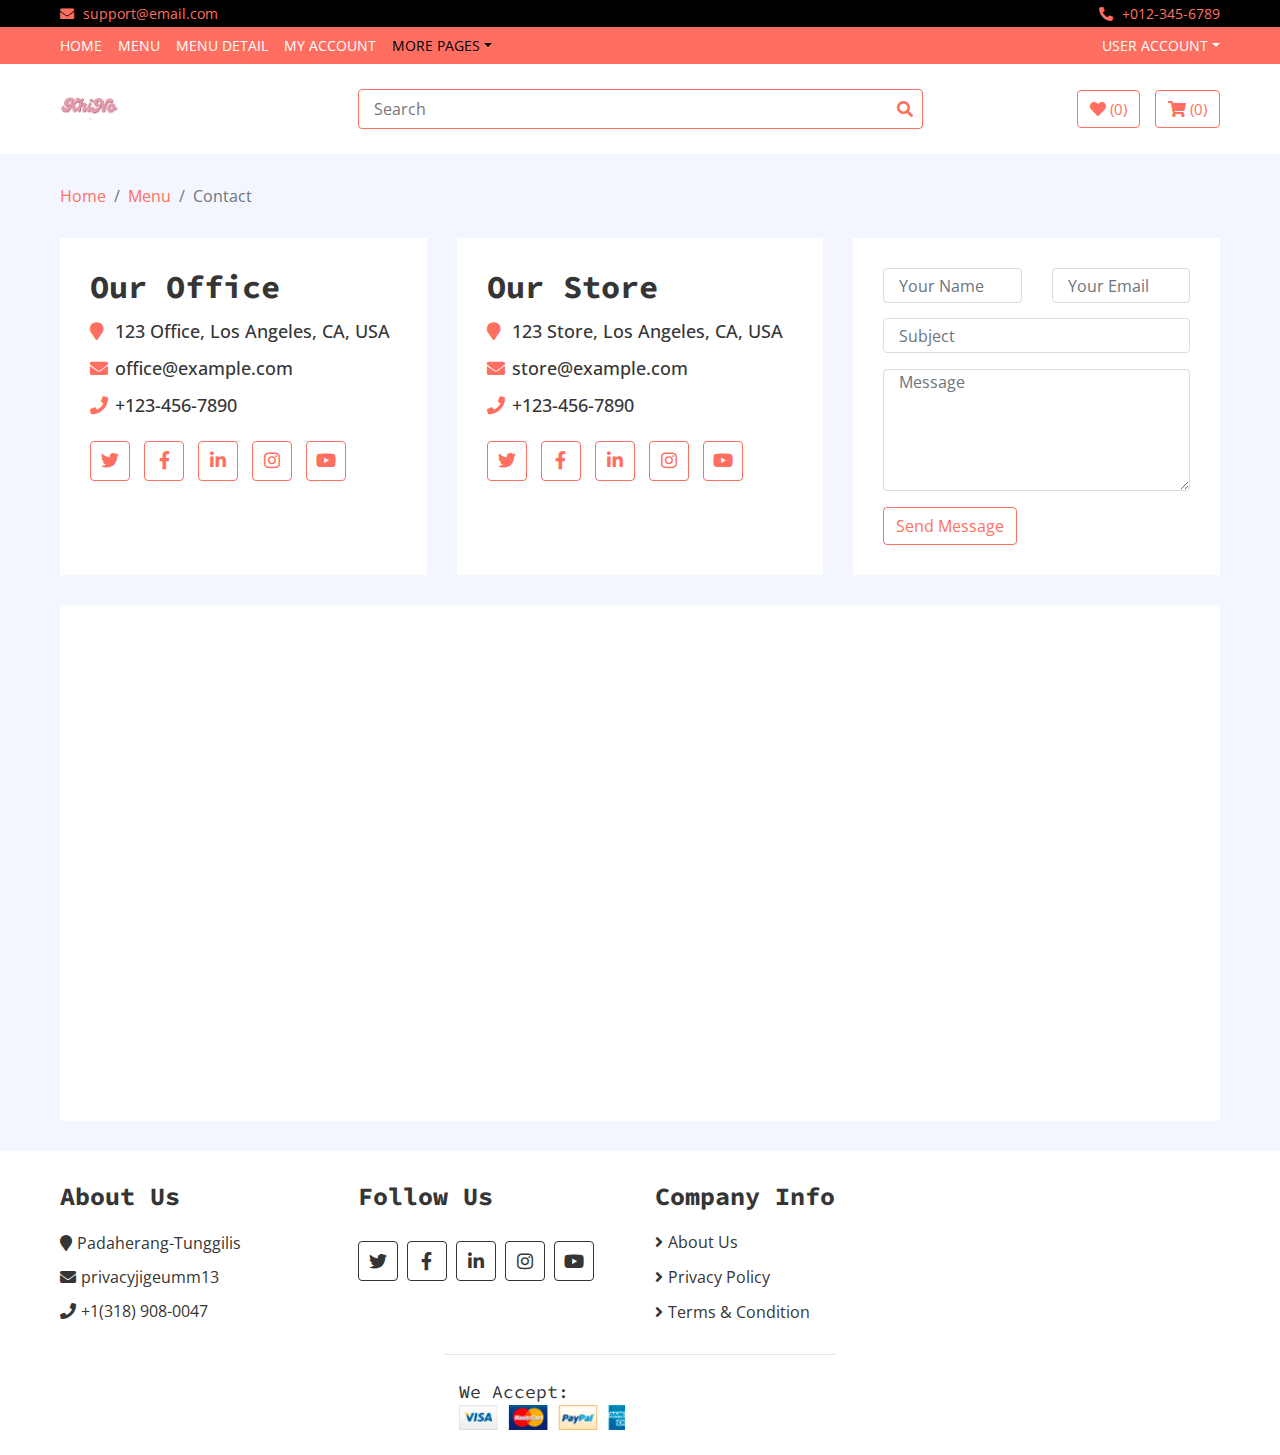
<file: contact.html>
<!DOCTYPE html>
<html lang="en">
    <head>
        <meta charset="utf-8">
        <title>KHILDA AND NOVA AS TUKANG PISANG</title>
        <meta content="width=device-width, initial-scale=1.0" name="viewport">
        <!-- Favicon -->
        <link href="img/logoKN.png" rel="icon">

        <!-- Google Fonts -->
        <link href="https://fonts.googleapis.com/css?family=Open+Sans:300,400|Source+Code+Pro:700,900&display=swap" rel="stylesheet">

        <!-- CSS Libraries -->
        <link href="https://stackpath.bootstrapcdn.com/bootstrap/4.4.1/css/bootstrap.min.css" rel="stylesheet">
        <link href="https://cdnjs.cloudflare.com/ajax/libs/font-awesome/5.10.0/css/all.min.css" rel="stylesheet">
        <link href="lib/slick/slick.css" rel="stylesheet">
        <link href="lib/slick/slick-theme.css" rel="stylesheet">

        <!-- Template Stylesheet -->
        <link href="css/style.css" rel="stylesheet">
    </head>

    <body>
        <!-- Top bar Start -->
        <div class="top-bar">
            <div class="container-fluid">
                <div class="row">
                    <div class="col-sm-6">
                        <i class="fa fa-envelope"></i>
                        support@email.com
                    </div>
                    <div class="col-sm-6">
                        <i class="fa fa-phone-alt"></i>
                        +012-345-6789
                    </div>
                </div>
            </div>
        </div>
        <!-- Top bar End -->
        
        <!-- Nav Bar Start -->
        <div class="nav">
            <div class="container-fluid">
                <nav class="navbar navbar-expand-md bg-dark navbar-dark">
                    <a href="#" class="navbar-brand">MENU</a>
                    <button type="button" class="navbar-toggler" data-toggle="collapse" data-target="#navbarCollapse">
                        <span class="navbar-toggler-icon"></span>
                    </button>

                    <div class="collapse navbar-collapse justify-content-between" id="navbarCollapse">
                        <div class="navbar-nav mr-auto">
                            <a href="index.html" class="nav-item nav-link">Home</a>
                            <a href="product-list.html" class="nav-item nav-link">Menu</a>
                            <a href="cart.html" class="nav-item nav-link">Menu Detail</a>
                            <a href="my-account.html" class="nav-item nav-link">My Account</a>
                            <div class="nav-item dropdown">
                                <a href="#" class="nav-link dropdown-toggle active" data-toggle="dropdown">More Pages</a>
                                <div class="dropdown-menu">
                                    <a href="wishlist.html" class="dropdown-item">Wishlist</a>
                                    <a href="login.html" class="dropdown-item">Login & Register</a>
                                    <a href="contact.html" class="dropdown-item active">Contact Us</a>
                                </div>
                            </div>
                        </div>
                        <div class="navbar-nav ml-auto">
                            <div class="nav-item dropdown">
                                <a href="#" class="nav-link dropdown-toggle" data-toggle="dropdown">User Account</a>
                                <div class="dropdown-menu">
                                    <a href="#" class="dropdown-item">Login</a>
                                    <a href="#" class="dropdown-item">Register</a>
                                </div>
                            </div>
                        </div>
                    </div>
                </nav>
            </div>
        </div>
        <!-- Nav Bar End -->      
        
        <!-- Bottom Bar Start -->
        <div class="bottom-bar">
            <div class="container-fluid">
                <div class="row align-items-center">
                    <div class="col-md-3">
                        <div class="logo">
                            <a href="index.html">
                                <img src="img/logoKN.png" alt="Logo">
                            </a>
                        </div>
                    </div>
                    <div class="col-md-6">
                        <div class="search">
                            <input type="text" placeholder="Search">
                            <button><i class="fa fa-search"></i></button>
                        </div>
                    </div>
                    <div class="col-md-3">
                        <div class="user">
                            <a href="wishlist.html" class="btn wishlist">
                                <i class="fa fa-heart"></i>
                                <span>(0)</span>
                            </a>
                            <a href="cart.html" class="btn cart">
                                <i class="fa fa-shopping-cart"></i>
                                <span>(0)</span>
                            </a>
                        </div>
                    </div>
                </div>
            </div>
        </div>
        <!-- Bottom Bar End -->
        
        <!-- Breadcrumb Start -->
        <div class="breadcrumb-wrap">
            <div class="container-fluid">
                <ul class="breadcrumb">
                    <li class="breadcrumb-item"><a href="#">Home</a></li>
                    <li class="breadcrumb-item"><a href="#">Menu</a></li>
                    <li class="breadcrumb-item active">Contact</li>
                </ul>
            </div>
        </div>
        <!-- Breadcrumb End -->
        
        <!-- Contact Start -->
        <div class="contact">
            <div class="container-fluid">
                <div class="row">
                    <div class="col-lg-4">
                        <div class="contact-info">
                            <h2>Our Office</h2>
                            <h3><i class="fa fa-map-marker"></i>123 Office, Los Angeles, CA, USA</h3>
                            <h3><i class="fa fa-envelope"></i>office@example.com</h3>
                            <h3><i class="fa fa-phone"></i>+123-456-7890</h3>
                            <div class="social">
                                <a href=""><i class="fab fa-twitter"></i></a>
                                <a href=""><i class="fab fa-facebook-f"></i></a>
                                <a href=""><i class="fab fa-linkedin-in"></i></a>
                                <a href=""><i class="fab fa-instagram"></i></a>
                                <a href=""><i class="fab fa-youtube"></i></a>
                            </div>
                        </div>
                    </div>
                    <div class="col-lg-4">
                        <div class="contact-info">
                            <h2>Our Store</h2>
                            <h3><i class="fa fa-map-marker"></i>123 Store, Los Angeles, CA, USA</h3>
                            <h3><i class="fa fa-envelope"></i>store@example.com</h3>
                            <h3><i class="fa fa-phone"></i>+123-456-7890</h3>
                            <div class="social">
                                <a href=""><i class="fab fa-twitter"></i></a>
                                <a href=""><i class="fab fa-facebook-f"></i></a>
                                <a href=""><i class="fab fa-linkedin-in"></i></a>
                                <a href=""><i class="fab fa-instagram"></i></a>
                                <a href=""><i class="fab fa-youtube"></i></a>
                            </div>
                        </div>
                    </div>
                    <div class="col-lg-4">
                        <div class="contact-form">
                            <form>
                                <div class="row">
                                    <div class="col-md-6">
                                        <input type="text" class="form-control" placeholder="Your Name" />
                                    </div>
                                    <div class="col-md-6">
                                        <input type="email" class="form-control" placeholder="Your Email" />
                                    </div>
                                </div>
                                <div class="form-group">
                                    <input type="text" class="form-control" placeholder="Subject" />
                                </div>
                                <div class="form-group">
                                    <textarea class="form-control" rows="5" placeholder="Message"></textarea>
                                </div>
                                <div><button class="btn" type="submit">Send Message</button></div>
                            </form>
                        </div>
                    </div>
                    <div class="col-lg-12">
                        <div class="contact-map">
                            <iframe src="https://www.google.com/maps/embed?pb=!1m18!1m12!1m3!1d3305.733248043701!2d-118.24532098539802!3d34.05071312525937!2m3!1f0!2f0!3f0!3m2!1i1024!2i768!4f13.1!3m3!1m2!1s0x80c2c648fa1d4803%3A0xdec27bf11f9fd336!2s123%20S%20Los%20Angeles%20St%2C%20Los%20Angeles%2C%20CA%2090012%2C%20USA!5e0!3m2!1sen!2sbd!4v1585634930544!5m2!1sen!2sbd" frameborder="0" style="border:0;" allowfullscreen="" aria-hidden="false" tabindex="0"></iframe>
                        </div>
                    </div>
                </div>
            </div>
        </div>
        <!-- Contact End -->
        
        <!-- Footer Start -->
        <div class="footer">
            <div class="container-fluid">
                <div class="row">
                    <div class="col-lg-3 col-md-6">
                        <div class="footer-widget">
                            <h2>About Us</h2>
                            <div class="contact-info">
                                <p><i class="fa fa-map-marker"></i>Padaherang-Tunggilis</p>
                                <p><i class="fa fa-envelope"></i>privacyjigeumm13</p>
                                <p><i class="fa fa-phone"></i>+1(318) 908-0047</p>
                            </div>
                        </div>
                    </div>
                    
                    <div class="col-lg-3 col-md-6">
                        <div class="footer-widget">
                            <h2>Follow Us</h2>
                            <div class="contact-info">
                                <div class="social">
                                    <a href=""><i class="fab fa-twitter"></i></a>
                                    <a href=""><i class="fab fa-facebook-f"></i></a>
                                    <a href=""><i class="fab fa-linkedin-in"></i></a>
                                    <a href="https://instagram.com/k_hild_a?igshid=NzZlODBkYWE4Ng=="><i class="fab fa-instagram"></i></a>
                                    <a href="https://youtube.com/@precioushibiscus?si=cYjiFjcH7WtVus8I"><i class="fab fa-youtube"></i></a>
                                </div>
                            </div>
                        </div>
                    </div>

                    <div class="col-lg-3 col-md-6">
                        <div class="footer-widget">
                            <h2>Company Info</h2>
                            <ul>
                                <li><a href="#">About Us</a></li>
                                <li><a href="#">Privacy Policy</a></li>
                                <li><a href="#">Terms & Condition</a></li>
                            </ul>
                        </div>
                    </div>

                <div class="row payment align-items-center">
                    <div class="col-md-6">
                        <div class="payment-method">
                            <h2>We Accept:</h2>
                            <img src="img/payment-method.png" alt="Payment Method" />
                        </div>
                    </div>
                   
        <!-- Footer End -->
       
        
        <!-- Back to Top -->
        <a href="#" class="back-to-top"><i class="fa fa-chevron-up"></i></a>
        
        <!-- JavaScript Libraries -->
        <script src="https://code.jquery.com/jquery-3.4.1.min.js"></script>
        <script src="https://stackpath.bootstrapcdn.com/bootstrap/4.4.1/js/bootstrap.bundle.min.js"></script>
        <script src="lib/easing/easing.min.js"></script>
        <script src="lib/slick/slick.min.js"></script>
        
        <!-- Template Javascript -->
        <script src="js/main.js"></script>
    </body>
</html>
</file>
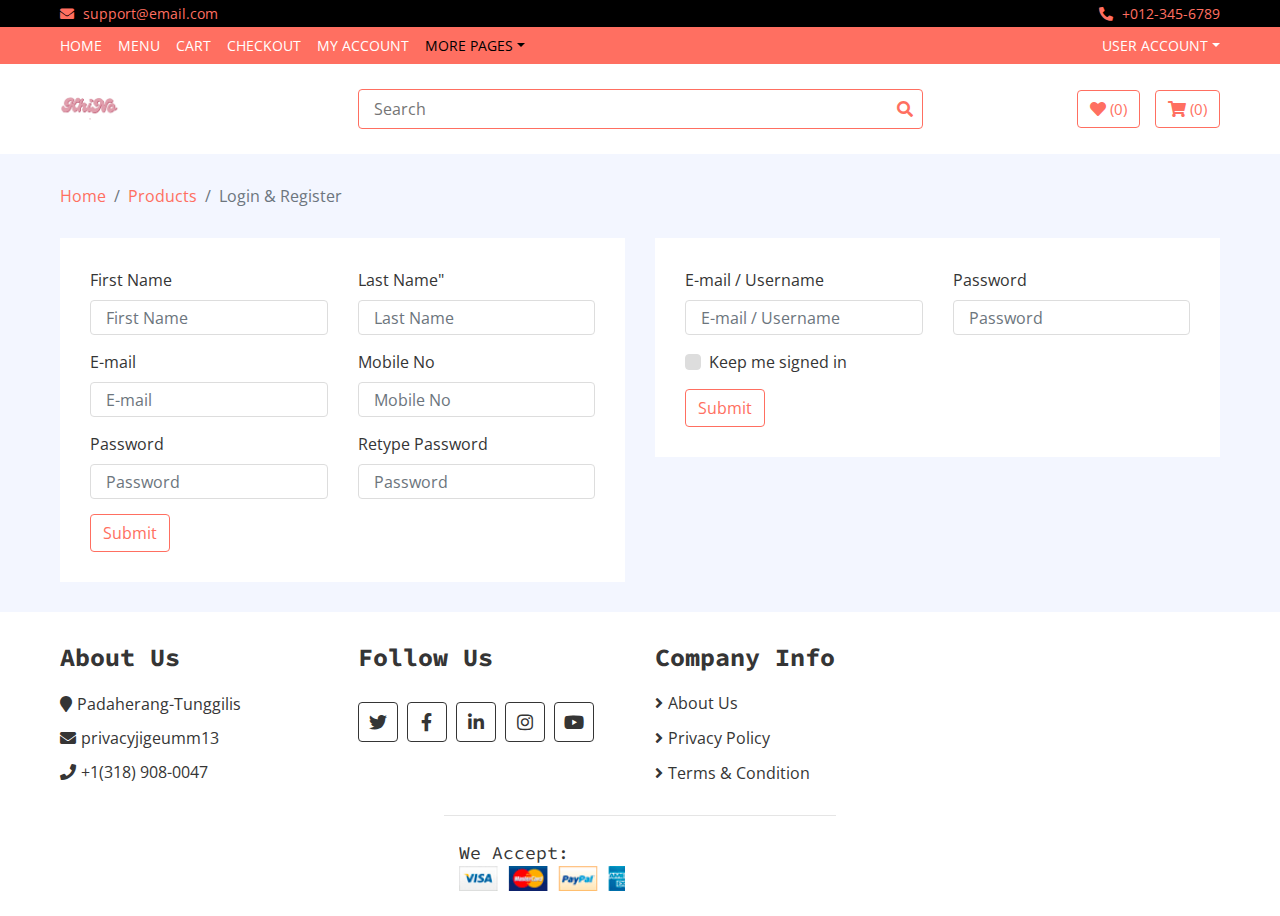
<file: login.html>
<!DOCTYPE html>
<html lang="en">
    <head>
        <meta charset="utf-8">
        <title>KHILDA AND NOVA AS TUKANG PISANG</title>
        <meta content="width=device-width, initial-scale=1.0" name="viewport">
        

        <!-- Favicon -->
        <link href="img/logoKN.png" rel="icon">

        <!-- Google Fonts -->
        <link href="https://fonts.googleapis.com/css?family=Open+Sans:300,400|Source+Code+Pro:700,900&display=swap" rel="stylesheet">

        <!-- CSS Libraries -->
        <link href="https://stackpath.bootstrapcdn.com/bootstrap/4.4.1/css/bootstrap.min.css" rel="stylesheet">
        <link href="https://cdnjs.cloudflare.com/ajax/libs/font-awesome/5.10.0/css/all.min.css" rel="stylesheet">
        <link href="lib/slick/slick.css" rel="stylesheet">
        <link href="lib/slick/slick-theme.css" rel="stylesheet">

        <!-- Template Stylesheet -->
        <link href="css/style.css" rel="stylesheet">
    </head>

    <body>
        <!-- Top bar Start -->
        <div class="top-bar">
            <div class="container-fluid">
                <div class="row">
                    <div class="col-sm-6">
                        <i class="fa fa-envelope"></i>
                        support@email.com
                    </div>
                    <div class="col-sm-6">
                        <i class="fa fa-phone-alt"></i>
                        +012-345-6789
                    </div>
                </div>
            </div>
        </div>
        <!-- Top bar End -->
        
        <!-- Nav Bar Start -->
        <div class="nav">
            <div class="container-fluid">
                <nav class="navbar navbar-expand-md bg-dark navbar-dark">
                    <a href="#" class="navbar-brand">MENU</a>
                    <button type="button" class="navbar-toggler" data-toggle="collapse" data-target="#navbarCollapse">
                        <span class="navbar-toggler-icon"></span>
                    </button>

                    <div class="collapse navbar-collapse justify-content-between" id="navbarCollapse">
                        <div class="navbar-nav mr-auto">
                            <a href="index.html" class="nav-item nav-link">Home</a>
                            <a href="product-list.html" class="nav-item nav-link">Menu</a>
                            <a href="cart.html" class="nav-item nav-link">Cart</a>
                            <a href="checkout.html" class="nav-item nav-link">Checkout</a>
                            <a href="my-account.html" class="nav-item nav-link">My Account</a>
                            <div class="nav-item dropdown">
                                <a href="#" class="nav-link dropdown-toggle active" data-toggle="dropdown">More Pages</a>
                                <div class="dropdown-menu">
                                    <a href="wishlist.html" class="dropdown-item">Wishlist</a>
                                    <a href="login.html" class="dropdown-item active">Login & Register</a>
                                    <a href="contact.html" class="dropdown-item">Contact Us</a>
                                </div>
                            </div>
                        </div>
                        <div class="navbar-nav ml-auto">
                            <div class="nav-item dropdown">
                                <a href="#" class="nav-link dropdown-toggle" data-toggle="dropdown">User Account</a>
                                <div class="dropdown-menu">
                                    <a href="#" class="dropdown-item">Login</a>
                                    <a href="#" class="dropdown-item">Register</a>
                                </div>
                            </div>
                        </div>
                    </div>
                </nav>
            </div>
        </div>
        <!-- Nav Bar End -->      
        
        <!-- Bottom Bar Start -->
        <div class="bottom-bar">
            <div class="container-fluid">
                <div class="row align-items-center">
                    <div class="col-md-3">
                        <div class="logo">
                            <a href="index.html">
                                <img src="img/logoKN.png" alt="Logo">
                            </a>
                        </div>
                    </div>
                    <div class="col-md-6">
                        <div class="search">
                            <input type="text" placeholder="Search">
                            <button><i class="fa fa-search"></i></button>
                        </div>
                    </div>
                    <div class="col-md-3">
                        <div class="user">
                            <a href="wishlist.html" class="btn wishlist">
                                <i class="fa fa-heart"></i>
                                <span>(0)</span>
                            </a>
                            <a href="cart.html" class="btn cart">
                                <i class="fa fa-shopping-cart"></i>
                                <span>(0)</span>
                            </a>
                        </div>
                    </div>
                </div>
            </div>
        </div>
        <!-- Bottom Bar End --> 
        
        <!-- Breadcrumb Start -->
        <div class="breadcrumb-wrap">
            <div class="container-fluid">
                <ul class="breadcrumb">
                    <li class="breadcrumb-item"><a href="#">Home</a></li>
                    <li class="breadcrumb-item"><a href="#">Products</a></li>
                    <li class="breadcrumb-item active">Login & Register</li>
                </ul>
            </div>
        </div>
        <!-- Breadcrumb End -->
        
        <!-- Login Start -->
        <div class="login">
            <div class="container-fluid">
                <div class="row">
                    <div class="col-lg-6">    
                        <div class="register-form">
                            <div class="row">
                                <div class="col-md-6">
                                    <label>First Name</label>
                                    <input class="form-control" type="text" placeholder="First Name">
                                </div>
                                <div class="col-md-6">
                                    <label>Last Name"</label>
                                    <input class="form-control" type="text" placeholder="Last Name">
                                </div>
                                <div class="col-md-6">
                                    <label>E-mail</label>
                                    <input class="form-control" type="text" placeholder="E-mail">
                                </div>
                                <div class="col-md-6">
                                    <label>Mobile No</label>
                                    <input class="form-control" type="text" placeholder="Mobile No">
                                </div>
                                <div class="col-md-6">
                                    <label>Password</label>
                                    <input class="form-control" type="text" placeholder="Password">
                                </div>
                                <div class="col-md-6">
                                    <label>Retype Password</label>
                                    <input class="form-control" type="text" placeholder="Password">
                                </div>
                                <div class="col-md-12">
                                    <button class="btn">Submit</button>
                                </div>
                            </div>
                        </div>
                    </div>
                    <div class="col-lg-6">
                        <div class="login-form">
                            <div class="row">
                                <div class="col-md-6">
                                    <label>E-mail / Username</label>
                                    <input class="form-control" type="text" placeholder="E-mail / Username">
                                </div>
                                <div class="col-md-6">
                                    <label>Password</label>
                                    <input class="form-control" type="text" placeholder="Password">
                                </div>
                                <div class="col-md-12">
                                    <div class="custom-control custom-checkbox">
                                        <input type="checkbox" class="custom-control-input" id="newaccount">
                                        <label class="custom-control-label" for="newaccount">Keep me signed in</label>
                                    </div>
                                </div>
                                <div class="col-md-12">
                                    <button class="btn">Submit</button>
                                </div>
                            </div>
                        </div>
                    </div>
                </div>
            </div>
        </div>
        <!-- Login End -->
        
        <!-- Footer Start -->
        <div class="footer">
            <div class="container-fluid">
                <div class="row">
                    <div class="col-lg-3 col-md-6">
                        <div class="footer-widget">
                            <h2>About Us</h2>
                            <div class="contact-info">
                                <p><i class="fa fa-map-marker"></i>Padaherang-Tunggilis</p>
                                <p><i class="fa fa-envelope"></i>privacyjigeumm13</p>
                                <p><i class="fa fa-phone"></i>+1(318) 908-0047</p>
                            </div>
                        </div>
                    </div>
                    
                    <div class="col-lg-3 col-md-6">
                        <div class="footer-widget">
                            <h2>Follow Us</h2>
                            <div class="contact-info">
                                <div class="social">
                                    <a href=""><i class="fab fa-twitter"></i></a>
                                    <a href=""><i class="fab fa-facebook-f"></i></a>
                                    <a href=""><i class="fab fa-linkedin-in"></i></a>
                                    <a href="https://instagram.com/k_hild_a?igshid=NzZlODBkYWE4Ng=="><i class="fab fa-instagram"></i></a>
                                    <a href="https://youtube.com/@precioushibiscus?si=cYjiFjcH7WtVus8I"><i class="fab fa-youtube"></i></a>
                                </div>
                            </div>
                        </div>
                    </div>

                    <div class="col-lg-3 col-md-6">
                        <div class="footer-widget">
                            <h2>Company Info</h2>
                            <ul>
                                <li><a href="#">About Us</a></li>
                                <li><a href="#">Privacy Policy</a></li>
                                <li><a href="#">Terms & Condition</a></li>
                            </ul>
                        </div>
                    </div>
                <div class="row payment align-items-center">
                    <div class="col-md-6">
                        <div class="payment-method">
                            <h2>We Accept:</h2>
                            <img src="img/payment-method.png" alt="Payment Method" />
                        </div>
                    </div>
                    
        <!-- Footer End -->
        
        
        <!-- Back to Top -->
        <a href="#" class="back-to-top"><i class="fa fa-chevron-up"></i></a>
        
        <!-- JavaScript Libraries -->
        <script src="https://code.jquery.com/jquery-3.4.1.min.js"></script>
        <script src="https://stackpath.bootstrapcdn.com/bootstrap/4.4.1/js/bootstrap.bundle.min.js"></script>
        <script src="lib/easing/easing.min.js"></script>
        <script src="lib/slick/slick.min.js"></script>
        
        <!-- Template Javascript -->
        <script src="js/main.js"></script>
    </body>
</html>
</file>
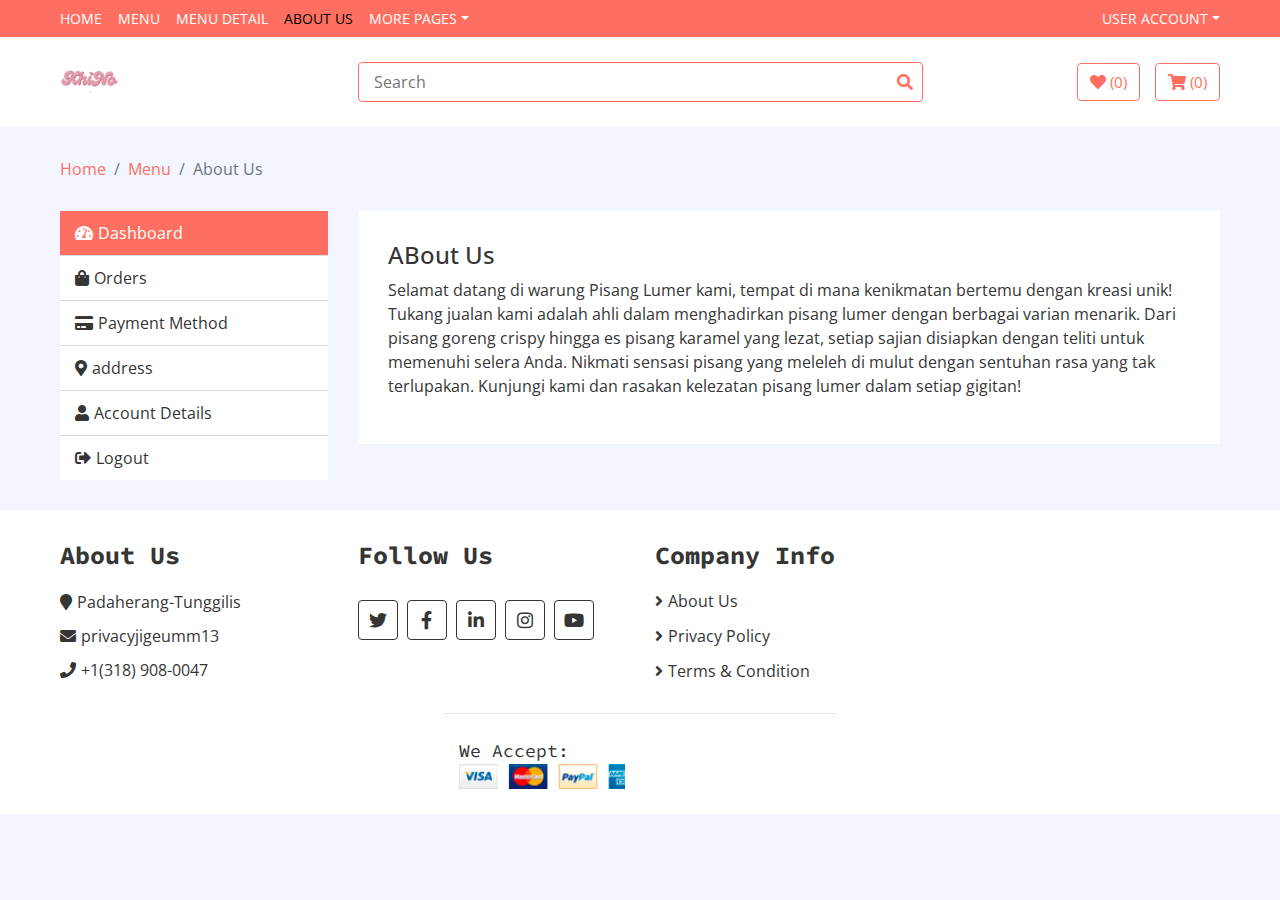
<file: my-account.html>
<!DOCTYPE html>
<html lang="en">
    <head>
        <meta charset="utf-8">
        <title>KHILDA AND NOVA AS TUKANG PISANG</title>
        <meta content="width=device-width, initial-scale=1.0" name="viewport">
        
        <!-- Favicon -->
        <link href="img/logoKN.png" rel="icon">

        <!-- Google Fonts -->
        <link href="https://fonts.googleapis.com/css?family=Open+Sans:300,400|Source+Code+Pro:700,900&display=swap" rel="stylesheet">

        <!-- CSS Libraries -->
        <link href="https://stackpath.bootstrapcdn.com/bootstrap/4.4.1/css/bootstrap.min.css" rel="stylesheet">
        <link href="https://cdnjs.cloudflare.com/ajax/libs/font-awesome/5.10.0/css/all.min.css" rel="stylesheet">
        <link href="lib/slick/slick.css" rel="stylesheet">
        <link href="lib/slick/slick-theme.css" rel="stylesheet">

        <!-- Template Stylesheet -->
        <link href="css/style.css" rel="stylesheet">
    </head>

    <body>
    
        <!-- Nav Bar Start -->
        <div class="nav">
            <div class="container-fluid">
                <nav class="navbar navbar-expand-md bg-dark navbar-dark">
                    <a href="#" class="navbar-brand">MENU</a>
                    <button type="button" class="navbar-toggler" data-toggle="collapse" data-target="#navbarCollapse">
                        <span class="navbar-toggler-icon"></span>
                    </button>

                    <div class="collapse navbar-collapse justify-content-between" id="navbarCollapse">
                        <div class="navbar-nav mr-auto">
                            <a href="index.html" class="nav-item nav-link">Home</a>
                            <a href="product-list.html" class="nav-item nav-link">Menu</a>
                            <a href="cart.html" class="nav-item nav-link">Menu Detail</a>
                            <a href="my-account.html" class="nav-item nav-link active">ABout Us</a>
                            <div class="nav-item dropdown">
                                <a href="#" class="nav-link dropdown-toggle" data-toggle="dropdown">More Pages</a>
                                <div class="dropdown-menu">
                                    <a href="wishlist.html" class="dropdown-item">Wishlist</a>
                                    <a href="contact.html" class="dropdown-item">Contact Us</a>
                                </div>
                            </div>
                        </div>
                        <div class="navbar-nav ml-auto">
                            <div class="nav-item dropdown">
                                <a href="#" class="nav-link dropdown-toggle" data-toggle="dropdown">User Account</a>
                                <div class="dropdown-menu">
                                    <a href="#" class="dropdown-item">Login</a>
                                    <a href="#" class="dropdown-item">Register</a>
                                </div>
                            </div>
                        </div>
                    </div>
                </nav>
            </div>
        </div>
        <!-- Nav Bar End -->      
        
        <!-- Bottom Bar Start -->
        <div class="bottom-bar">
            <div class="container-fluid">
                <div class="row align-items-center">
                    <div class="col-md-3">
                        <div class="logo">
                            <a href="index.html">
                                <img src="img/logoKN.png" alt="Logo">
                            </a>
                        </div>
                    </div>
                    <div class="col-md-6">
                        <div class="search">
                            <input type="text" placeholder="Search">
                            <button><i class="fa fa-search"></i></button>
                        </div>
                    </div>
                    <div class="col-md-3">
                        <div class="user">
                            <a href="wishlist.html" class="btn wishlist">
                                <i class="fa fa-heart"></i>
                                <span>(0)</span>
                            </a>
                            <a href="cart.html" class="btn cart">
                                <i class="fa fa-shopping-cart"></i>
                                <span>(0)</span>
                            </a>
                        </div>
                    </div>
                </div>
            </div>
        </div>
        <!-- Bottom Bar End --> 
        
        <!-- Breadcrumb Start -->
        <div class="breadcrumb-wrap">
            <div class="container-fluid">
                <ul class="breadcrumb">
                    <li class="breadcrumb-item"><a href="#">Home</a></li>
                    <li class="breadcrumb-item"><a href="#">Menu</a></li>
                    <li class="breadcrumb-item active">About Us</li>
                </ul>
            </div>
        </div>
        <!-- Breadcrumb End -->
        
        <!-- My Account Start -->
        <div class="my-account">
            <div class="container-fluid">
                <div class="row">
                    <div class="col-md-3">
                        <div class="nav flex-column nav-pills" role="tablist" aria-orientation="vertical">
                            <a class="nav-link active" id="dashboard-nav" data-toggle="pill" href="#dashboard-tab" role="tab"><i class="fa fa-tachometer-alt"></i>Dashboard</a>
                            <a class="nav-link" id="orders-nav" data-toggle="pill" href="#orders-tab" role="tab"><i class="fa fa-shopping-bag"></i>Orders</a>
                            <a class="nav-link" id="payment-nav" data-toggle="pill" href="#payment-tab" role="tab"><i class="fa fa-credit-card"></i>Payment Method</a>
                            <a class="nav-link" id="address-nav" data-toggle="pill" href="#address-tab" role="tab"><i class="fa fa-map-marker-alt"></i>address</a>
                            <a class="nav-link" id="account-nav" data-toggle="pill" href="#account-tab" role="tab"><i class="fa fa-user"></i>Account Details</a>
                            <a class="nav-link" href="index.html"><i class="fa fa-sign-out-alt"></i>Logout</a>
                        </div>
                    </div>
                    <div class="col-md-9">
                        <div class="tab-content">
                            <div class="tab-pane fade show active" id="dashboard-tab" role="tabpanel" aria-labelledby="dashboard-nav">
                                <h4>ABout Us</h4>
                                <p>
                                    Selamat datang di warung Pisang Lumer kami, tempat di mana kenikmatan bertemu dengan kreasi unik! Tukang jualan kami adalah ahli dalam menghadirkan pisang lumer dengan berbagai varian menarik. Dari pisang goreng crispy hingga es pisang karamel yang lezat, setiap sajian disiapkan dengan teliti untuk memenuhi selera Anda. Nikmati sensasi pisang yang meleleh di mulut dengan sentuhan rasa yang tak terlupakan. Kunjungi kami dan rasakan kelezatan pisang lumer dalam setiap gigitan!
                                </p> 
                            </div>
                            <div class="tab-pane fade" id="orders-tab" role="tabpanel" aria-labelledby="orders-nav">
                                <div class="table-responsive">
                                    <table class="table table-bordered">
                                        <thead class="thead-dark">
                                            <tr>
                                                <th>No</th>
                                                <th>Product</th>
                                                <th>Date</th>
                                                <th>Price</th>
                                                <th>Status</th>
                                                <th>Action</th>
                                            </tr>
                                        </thead>
                                        <tbody>
                                            <tr>
                                                <td>1</td>
                                                <td>Matchareo</td>
                                                <td>30 Nov 2023</td>
                                                <td>RP.25,000</td>
                                                <td>Approved</td>
                                                <td><button class="btn">View</button></td>
                                            </tr>
                                            <tr>
                                                <td>2</td>
                                                <td>Luscious tropical</td>
                                                <td>27 Sept 2023</td>
                                                <td>RP.23,000</td>
                                                <td>Approved</td>
                                                <td><button class="btn">View</button></td>
                                            </tr>
                                            <tr>
                                                <td>3</td>
                                                <td>Bliss Bites</td>
                                                <td>04 August 2023</td>
                                                <td>RP.28,000</td>
                                                <td>Approved</td>
                                                <td><button class="btn">View</button></td>
                                            </tr>
                                        </tbody>
                                    </table>
                                </div>
                            </div>
                            <div class="tab-pane fade" id="payment-tab" role="tabpanel" aria-labelledby="payment-nav">
                                <h4>Payment Method</h4>
                                <p>
                                    Metode pembayaran yang kami sediakan adalah melalui transfer bank. Anda dapat melakukan pembayaran ke rekening yang akan disediakan setelah menyelesaikan pemesanan. Mohon untuk mentransfer jumlah yang sesuai dengan total pesanan Anda.
                                </p> 
                            </div>
                            <div class="tab-pane fade" id="address-tab" role="tabpanel" aria-labelledby="address-nav">
                                <h4>Address</h4>
                                <div class="row">
                                    <div class="col-md-6">
                                        <h5>Payment Address</h5>
                                        <p>123 Payment Street, Tunggilis</p>
                                        <p>Mobile: 012-345-6789</p>
                                        <button class="btn">Edit Address</button>
                                    </div>
                                    <div class="col-md-6">
                                        <h5>Shipping Address</h5>
                                        <p>123 Shipping Street, Tunggilis</p>
                                        <p>Mobile: 012-345-6789</p>
                                        <button class="btn">Edit Address</button>
                                    </div>
                                </div>
                            </div>
                            <div class="tab-pane fade" id="account-tab" role="tabpanel" aria-labelledby="account-nav">
                                <h4>Account Details</h4>
                                <div class="row">
                                    <div class="col-md-6">
                                        <input class="form-control" type="text" placeholder="First Name">
                                    </div>
                                    <div class="col-md-6">
                                        <input class="form-control" type="text" placeholder="Last Name">
                                    </div>
                                    <div class="col-md-6">
                                        <input class="form-control" type="text" placeholder="Mobile">
                                    </div>
                                    <div class="col-md-6">
                                        <input class="form-control" type="text" placeholder="Email">
                                    </div>
                                    <div class="col-md-12">
                                        <input class="form-control" type="text" placeholder="Address">
                                    </div>
                                    <div class="col-md-12">
                                        <button class="btn">Update Account</button>
                                        <br><br>
                                    </div>
                                </div>
                                <h4>Password change</h4>
                                <div class="row">
                                    <div class="col-md-12">
                                        <input class="form-control" type="password" placeholder="Current Password">
                                    </div>
                                    <div class="col-md-6">
                                        <input class="form-control" type="text" placeholder="New Password">
                                    </div>
                                    <div class="col-md-6">
                                        <input class="form-control" type="text" placeholder="Confirm Password">
                                    </div>
                                    <div class="col-md-12">
                                        <button class="btn">Save Changes</button>
                                    </div>
                                </div>
                            </div>
                        </div>
                    </div>
                </div>
            </div>
        </div>
        <!-- My Account End -->
        
        <!-- Footer Start -->
        <div class="footer">
            <div class="container-fluid">
                <div class="row">
                    <div class="col-lg-3 col-md-6">
                        <div class="footer-widget">
                            <h2>About Us</h2>
                            <div class="contact-info">
                                <p><i class="fa fa-map-marker"></i>Padaherang-Tunggilis</p>
                                <p><i class="fa fa-envelope"></i>privacyjigeumm13</p>
                                <p><i class="fa fa-phone"></i>+1(318) 908-0047</p>
                            </div>
                        </div>
                    </div>
                    
                    <div class="col-lg-3 col-md-6">
                        <div class="footer-widget">
                            <h2>Follow Us</h2>
                            <div class="contact-info">
                                <div class="social">
                                    <a href=""><i class="fab fa-twitter"></i></a>
                                    <a href=""><i class="fab fa-facebook-f"></i></a>
                                    <a href=""><i class="fab fa-linkedin-in"></i></a>
                                    <a href="https://instagram.com/k_hild_a?igshid=NzZlODBkYWE4Ng=="><i class="fab fa-instagram"></i></a>
                                    <a href="https://youtube.com/@precioushibiscus?si=cYjiFjcH7WtVus8I"><i class="fab fa-youtube"></i></a>
                                </div>
                            </div>
                        </div>
                    </div>

                    <div class="col-lg-3 col-md-6">
                        <div class="footer-widget">
                            <h2>Company Info</h2>
                            <ul>
                                <li><a href="#">About Us</a></li>
                                <li><a href="#">Privacy Policy</a></li>
                                <li><a href="#">Terms & Condition</a></li>
                            </ul>
                        </div>
                    </div>
                
                <div class="row payment align-items-center">
                    <div class="col-md-6">
                        <div class="payment-method">
                            <h2>We Accept:</h2>
                            <img src="img/payment-method.png" alt="Payment Method" />
                        </div>
                    </div>
                    
        <!-- Footer End -->
        
      
        
        <!-- Back to Top -->
        <a href="#" class="back-to-top"><i class="fa fa-chevron-up"></i></a>
        
        <!-- JavaScript Libraries -->
        <script src="https://code.jquery.com/jquery-3.4.1.min.js"></script>
        <script src="https://stackpath.bootstrapcdn.com/bootstrap/4.4.1/js/bootstrap.bundle.min.js"></script>
        <script src="lib/easing/easing.min.js"></script>
        <script src="lib/slick/slick.min.js"></script>
        
        <!-- Template Javascript -->
        <script src="js/main.js"></script>
    </body>
</html>
</file>
<file: css/style.css>
/**********************************/
/********** General CSS ***********/
/**********************************/
body {
    color: #353535;
    font-family: 'Open Sans', sans-serif;
    font-weight: 400;
    background: #f3f6ff;
}

a {
    color: #FF6F61;
}

a:hover,
a:active,
a:focus {
    color: #353535;
    outline: none;
    text-decoration: none;
}

h1 {
    font-family: 'Source Code Pro', monospace;
    font-weight: 900;
}

h2 {
    font-family: 'Source Code Pro', monospace;
    font-weight: 700;
}

@media(min-width: 992px) {
    .container-fluid {
        padding-right: 60px;
        padding-left: 60px;
    }
}


/**********************************/
/******** Back to Top CSS *********/
/**********************************/
.back-to-top {
    position: fixed;
    display: none;
    background: #FF6F61;
    color: #ffffff;
    width: 40px;
    height: 40px;
    text-align: center;
    line-height: 1;
    font-size: 16px;
    border-radius: 4px;
    right: 15px;
    bottom: 15px;
    transition: background 0.5s;
    z-index: 11;
}

.back-to-top i {
    padding-top: 12px;
    color: #ffffff;
}


/**********************************/
/********* Form Input CSS *********/
/**********************************/
.form-control,
.custom-select {
    width: 100%;
    height: 35px;
    padding: 0 15px;
    color: #999999;
    border: 1px solid #dddddd;
    margin-bottom: 15px
}

.form-control:focus,
.custom-select:focus {
    box-shadow: none;
    border-color: #FF6F61;
}

.custom-radio,
.custom-checkbox {
    margin-bottom: 15px;
}

.custom-radio .custom-control-label::before,
.custom-checkbox .custom-control-label::before {
    background: #dddddd;
    border-color: #dddddd;
}

.custom-radio .custom-control-input:checked~.custom-control-label::before,
.custom-checkbox .custom-control-input:checked~.custom-control-label::before {
    color: #ffffff;
    background: #FF6F61;
    border-color: #FF6F61;
    box-shadow: none;
}

.btn {
    color: #FF6F61;
    background: #ffffff;
    border: 1px solid #FF6F61;
}

.btn:hover,
.btn:active,
.btn:focus {
    color: #ffffff;
    background: #FF6F61;
    box-shadow: none;
}


/**********************************/
/******* Normal Slider CSS ********/
/**********************************/
.normal-slider .slick-prev,
.normal-slider .slick-next {
    width: 40px;
    height: 40px;
    z-index: 1;
    opacity: 0;
    transition: .5s;
    background: rgba(255, 111, 97, .7);
    border-radius: 4px;
}

.normal-slider .slick-prev {
    left: 55px;
}

.normal-slider .slick-next {
    right: 55px;
}

.normal-slider.slick-slider:hover .slick-prev {
    left: 15px;
    opacity: 1;
}

.normal-slider.slick-slider:hover .slick-next {
    right: 15px;
    opacity: 1;
}

.normal-slider .slick-prev:hover,
.normal-slider .slick-prev:focus,
.normal-slider .slick-next:hover,
.normal-slider .slick-next:focus {
    background: rgba(0, 0, 0, .7);
}

.normal-slider .slick-prev:hover::before,
.normal-slider .slick-prev:focus::before,
.normal-slider .slick-next:hover::before,
.normal-slider .slick-next:focus::before {
    color: #FF6F61;
}

.normal-slider .slick-prev::before,
.normal-slider .slick-next::before {
    font-family: "Font Awesome 5 Free";
    font-weight: 900;
    font-size: 30px;
    color: #ffffff;
}

.normal-slider .slick-prev::before {
    content: "\f104";
}

.normal-slider .slick-next::before {
    content: "\f105";
}

.normal-slider .slick-dots {
    bottom: 15px;
}

.normal-slider .slick-dots li button:before {
    color: #ffffff;
    font-size: 15px;
}

.normal-slider .slick-dots li.slick-active button:before {
    color: #FF6F61;
}

.slick-dotted.slick-slider {
    margin-bottom: 0;
}


/**********************************/
/********** Top Bar CSS ***********/
/**********************************/
.top-bar {
    padding: 3px 0;
    font-size: 14px;
    color: #FF6F61;
    background: #000000;
}

.top-bar i {
    margin-right: 5px;
}

.top-bar .col-sm-6:first-child {
    text-align: left;
}

.top-bar .col-sm-6:last-child {
    text-align: right;
}

@media (max-width: 575.98px) {
    .top-bar {
        border-bottom: 1px solid rgba(255,255,255,.1);
    }
    
    .top-bar .col-sm-6:first-child,
    .top-bar .col-sm-6:last-child {
        text-align: center;
    }
}


/**********************************/
/*********** Nav Bar CSS **********/
/**********************************/
.nav {
    position: relative;
}

@media (min-width: 992px) {
    .nav .container-fluid {
        padding-left: 52px;
        padding-right: 52px;
    }
}

.nav .navbar {
    height: 100%;
    padding: 0;
}

.nav .dropdown-menu {
    margin-top: 0;
    border: 0;
    border-radius: 0;
    background: #FF6F61;
}

.nav .dropdown-menu a.active {
    color: #353535;
    background: #f8f9fa;
}

@media (min-width: 768px) {
    .nav,
    .nav .navbar {
        background: #FF6F61 !important;
    }
    
    .nav .navbar-brand {
        display: none;
    }
    
    .nav .navbar-dark a.nav-link {
        color: #ffffff;
        font-size: 14px;
        text-transform: uppercase;
    }
    
    .nav .navbar-dark a.nav-link:hover,
    .nav .navbar-dark a.nav-link.active {
        color: #000000;
    }
}

@media (max-width: 768px) {
    .nav {
        padding: 5px 0;
    }
    
    .nav,
    .nav .navbar {
        background: #000000 !important;
    }
    
    .nav a.nav-link {
        padding: 5px 0;
    }
    
    .nav .dropdown-menu {
        box-shadow: none;
    }
}


/**********************************/
/********* Bottom Bar CSS *********/
/**********************************/
.bottom-bar {
    padding: 15px 0;
    background: #ffffff;
    margin-bottom: 30px;
}

.bottom-bar .logo {
    text-align: left;
    overflow: hidden;
}

.bottom-bar .logo a img {
    max-height: 60px;
}

.bottom-bar .search {
    width: 100%;
}

.bottom-bar .search input[type=text] {
    width: 100%;
    height: 40px;
    padding: 0 15px;
    color: #666666;
    border: 1px solid #FF6F61;
    border-radius: 4px;
}

.bottom-bar .search button {
    position: absolute;
    width: 40px;
    height: 38px;
    top: 1px;
    right: 16px;
    padding: 0 15px;
    border: none;
    background: none;
    color: #FF6F61;
    border-radius: 0 2px 2px 0;
}

.bottom-bar .search button:hover {
    background: #FF6F61;
    color: #ffffff;
}

.bottom-bar .user {
    font-size: 0;
    text-align: right;
}

.bottom-bar .user .wishlist {
    margin-right: 15px;
}

.bottom-bar .user .cart i,
.bottom-bar .user .wishlist i {
    color: #FF6F61;
}

.bottom-bar .user .cart span,
.bottom-bar .user .wishlist span {
    color: #FF6F61;
    font-size: 15px;
}

.bottom-bar .user .cart:hover i,
.bottom-bar .user .wishlist:hover i,
.bottom-bar .user .cart:hover span,
.bottom-bar .user .wishlist:hover span {
    color: #ffffff;
}

@media (min-width: 768px) {
    .bottom-bar {
        max-height: 90px;
    }
}

@media (max-width: 767.98px) {
    .bottom-bar .logo,
    .bottom-bar .search,
    .bottom-bar .user {
        text-align: center;
        margin-bottom: 15px;
    }
    
    .bottom-bar .user {
        margin-bottom: 0;
    }
}


/**********************************/
/*********** Header CSS ***********/
/**********************************/
.header {
    position: relative;
}

.header .col-md-3,
.header .col-md-6 {
    margin-bottom: 30px;
}

.header .navbar {
    padding: 0;
    height: 100%;
    max-height: 400px;
    overflow: hidden;
    background: #ffffff !important;
}

.header .navbar-nav {
    width: 100%;
    padding: 15px 0;
}

.header .navbar li {
    padding: 0 30px;
    border-bottom: 1px solid #f3f6ff;
}

.header .navbar li:last-child {
    border-bottom: none;
}

.header .navbar a {
    color: #353535;
}
.header .navbar a:hover {
    color: #FF6F61;
}


.header .navbar i {
    color: #FF6F61;
    width: 20px;
    text-align: center;
    margin-right: 8px;
}

.header .navbar a:hover i {
    color: #353535;
}

.header-slider {
    position: relative;
    width: 100%;
}

.header-slider .header-slider-item {
    position: relative;
}

.header-slider .header-slider-caption {
    position: absolute;
    top: 20%;
    left: 20%;
    width: 60%;
    height: 60%;
    padding: 15px;
    display: flex;
    flex-direction: column;
    align-items: center;
    justify-content: center;
    background: rgba(255, 111, 97, .7);
    transition: all 0.3s;
    z-index: 1;
}

.header-slider .header-slider-caption p {
    text-align: center;
    color: #ffffff;
    font-size: 22px;
    font-family: 'Source Code Pro', monospace;
    font-weight: 700;
}

.header-slider .header-slider-caption .btn {
    border-color: #ffffff;
}

.header-slider .header-slider-caption .btn i {
    margin-right: 5px;
}

.header .header-img {
    position: relative;
    display: flex;
    flex-wrap: wrap;
    align-items: center;
    height: 100%;
    max-height: 400px;
    overflow: hidden;
    background: #ffffff;
}

.header .img-item {
    position: relative;
    width: 100%;
    height: 50%;
    overflow: hidden;
}

.header .img-item img {
    width: 100%; 
    height: 100%; 
    object-fit: cover; 
}

.header .img-text {
    position: absolute;
    top: 0;
    left: 0;
    width: 100%;
    height: 100%;
    display: flex;
    align-items: center;
    background: rgba(255, 111, 97, .7);
    transition: all 0.3s;
    opacity: 0;
}

.header .img-text:hover {
    opacity: 1;     
}

.header .img-text p {
    margin: 0 0 50px 0;
    padding: 15px;
    width: 100%;
    text-align: center;
    color: #ffffff;
    font-size: 16px;
    transition: all 0.3s;
}

.header .img-text:hover p {
    margin: 0;       
}


/**********************************/
/********* Breadcrumb CSS *********/
/**********************************/
.breadcrumb-wrap {
    position: relative;
    width: 100%;
}

.breadcrumb-wrap .breadcrumb {
    margin: 0;
    padding: 0;
    background: transparent;
}



/**********************************/
/********** Category CSS **********/
/**********************************/
.category {
    position: relative;
    padding: 0 15px;
    margin-bottom: 30px;
}

.category .col-md-3 {
    padding: 0;
}

.category .category-item {
    position: relative;
    display: flex;
    flex-wrap: wrap;
    align-items: center;
    height: 100%;
    max-height: 400px;
    overflow: hidden;
    background: #ffffff;
}

.category .category-item.ch-400 {
    height: 400px;
}

.category .category-item.ch-250 {
    height: 250px;
}

.category .category-item.ch-150 {
    height: 150px;
}

.category .category-item img {
    width: 100%; 
    height: 100%; 
    object-fit: cover; 
}

.category .category-name {
    position: absolute;
    top: 0;
    left: 0;
    width: 100%;
    height: 100%;
    display: flex;
    align-items: center;
    background: rgba(255, 111, 97, .7);
    transition: all 0.3s;
    opacity: 0;
}

.category .category-name:hover {
    opacity: 1;     
}

.category .category-name p {
    margin: 0 0 50px 0;
    padding: 15px;
    width: 100%;
    text-align: center;
    color: #ffffff;
    font-size: 16px;
    transition: all 0.3s;
}

.category .category-name:hover p {
    margin: 0;       
}


/**********************************/
/*********** Feature CSS **********/
/**********************************/
.feature {
    position: relative;
}

.feature .feature-col {
    margin-bottom: 30px;
}

.feature .feature-content {
    position: relative;
    width: 100%;
    height: 100%;
    padding: 30px 15px;
    text-align: center;
    background: #ffffff;
}

.feature .feature-content i {
    color: #FF6F61;
    font-size: 60px;
    margin-bottom: 30px;
}

.feature .feature-content h2 {
    font-size: 18px;
}

.feature .feature-content p {
    font-size: 15px;
    margin: 0;
}


/**********************************/
/******** Product Item CSS ********/
/**********************************/
.product-item {
    position: relative;
}

.product-item .product-title {
    padding: 15px;
    text-align: center;
    background: #000000;
    transition: all .3s;
}

.product-item:hover .product-title {
    background: #FF6F61;
}

.product-item .product-title a,
.product-item .product-title .ratting {
    position: relative;
    width: 100%;
}

.product-item .product-title a {
    margin-bottom: 5px;
    color: #ffffff;
    font-size: 18px;
}

.product-item .product-title .ratting i {
    font-size: 14px;
    color: #FF6F61;
}

.product-item .product-content .price span {
    margin-left: 12px;
    text-decoration: line-through;
    font-weight: 700;
    color: #999999;
}

.product-item:hover .product-title a,
.product-item:hover .product-title .ratting i {
    color: #ffffff;
}

.product-item:hover .product-content .price span {
    color: #dddddd;
}

.product-item .product-image {
    position: relative;
    overflow: hidden;
}

.product-item .product-image a {
    display: block;
    background: #ffffff;
    transition: .3s;
}

.product-item .product-image img {
    width: 100%; 
    transition: all .3s;
}

.product-item:hover .product-image img {
    transform: scale(1.2);
}

.product-item .product-image .product-action {
    position: absolute;
    width: 100%;
    height: 100%;
    top: 0;
    left: 0;
    display: flex;
    align-items: center;
    justify-content: center;
    background: rgba(255, 111, 97, .5);
    transition: all .3s;
    font-size: 0;
    z-index: 1;
    opacity: 0;
}

.product-item:hover .product-image .product-action {
    opacity: 1; 
}

.product-item .product-image .product-action a {
    display: inline-block;
    width: 40px;
    height: 40px;
    margin-right: 5px;
    padding: 7px 0 10px 0;
    font-size: 16px;
    text-align: center;
    color: #ffffff;
    background: #FF6F61;
    border: 1px solid #ffffff;
    border-radius: 4px;
    transition: all .3s;
    margin-top: 50px;
}

.product-item:hover .product-image .product-action a {
    margin-top: 0;
}

.product-item .product-image .product-action a:last-child {
    margin-right: 0;
}

.product-item .product-image .product-action a:hover {
    color: #FF6F61;
    background: #ffffff;
    border: 1px solid #FF6F61;
}

.product-item .product-price {
    padding: 20px;
    background: #000000;
    transition: all .3s;
}

.product-item:hover .product-price {
    background: #FF6F61;
}

.product-item .product-price h3 {
    display: inline-block;
    color: #ffffff;
    margin: 0;
}

.product-item .product-price h3 span {
    font-size: 16px;
}

.product-item .product-price .btn {
    float: right;
    border: none;
    color: #000000;
    background: #FF6F61;
}

.product-item:hover .product-price .btn,
.product-item .product-price .btn:hover {
    color: #FF6F61;
    background: #ffffff;
}

.product-item .product-price .btn i {
    margin-right: 5px;
}


/**********************************/
/******** Featured Product ********/
/**********************************/
.featured-product {
    position: relative;
    padding: 30px 0;
}

.recent-product {
    position: relative;
    padding: 30px 0;
}

.product .section-header {
    margin-bottom: 30px;
    padding: 20px 30px 15px 30px;
    color: #FF6F61;
    background: #ffffff;
}

.product .slick-prev,
.product .slick-next {
    top: -75px;
    width: 30px;
    height: 30px;
    z-index: 1;
    transition: .5s;
    color: #FF6F61;
    background: #ffffff;
    border: 1px solid #FF6F61;
    border-radius: 4px;
}

.product .slick-prev {
    left: calc(100% - 120px);
}

.product .slick-next {
    right: 45px;
}

.product .slick-prev:hover,
.product .slick-prev:focus,
.product .slick-next:hover,
.product .slick-next:focus {
    background: #FF6F61;
}

.product .slick-prev::before,
.product .slick-next::before {
    font-family: "Font Awesome 5 Free";
    font-size: 18px;
    font-weight: 900;
    color: #FF6F61;
}

.product .slick-prev::before {
    content: "\f104";
}

.product .slick-next::before {
    content: "\f105";
}

.product .slick-prev:hover::before,
.product .slick-prev:focus::before,
.product .slick-next:hover::before,
.product .slick-next:focus::before {
    color: #ffffff;
}


/**********************************/
/******** Product View CSS ********/
/**********************************/
.product-view {
    position: relative;
    width: 100%;
    padding: 30px 0;
}

.product-view .product-view-top {
    padding: 30px;
    margin-bottom: 30px;
    background: #ffffff;
}

.product-view .product-search {
    position: relative;
    width: 100%;
}

.product-view .product-search input {
    width: 100%;
    height: 35px;
    padding: 0 15px;
    color: #999999;
    background: transparent;
    border: 1px solid #353535;
    border-radius: 4px;
    transition: all .3s;
}

.product-view .product-search input:focus {
    border-color: #FF6F61;
}

.product-view .product-search button {
    position: absolute;
    width: 35px;
    height: 33px;
    top: 1px;
    right: 1px;
    text-align: center;
    background: transparent;
    color: #353535;
    border: none;
    border-radius: 0 4px 4px 0;
    transition: all .3s;
}

.product-view .product-search button i {
    font-size: 16px;
}

.product-view .product-search button:hover {
    background: #FF6F61;
    color: #ffffff;
}

.product-view .product-short,
.product-view .product-price-range {
    position: relative;
    width: 100%;
    text-align: right;
}

.product-view .product-short .dropdown .dropdown-toggle,
.product-view .product-price-range .dropdown .dropdown-toggle {
    display: block;
    width: 100%;
    height: 35px;
    padding: 5px 10px;
    background: transparent;
    border: 1px solid #353535;
    text-align: left;
    border-radius: 4px;
    cursor: pointer;
    transition: all .3s;
}

.product-view .product-short .dropdown .dropdown-toggle:hover,
.product-view .product-price-range .dropdown .dropdown-toggle:hover {
    color: #FF6F61;
    border-color: #FF6F61;
}

.product-view .product-short .dropdown .dropdown-toggle::after,
.product-view .product-price-range .dropdown .dropdown-toggle::after {
    float: right;
    margin-top: 10px;
}

.product-view .product-short .dropdown-menu,
.product-view .product-price-range .dropdown-menu {
    margin: -1px 0 0 0;
    border-radius: 0;
}

.product-view .product-item {
    margin-bottom: 30px;
}

.product-view .pagination {
    margin: 0;
}

.product-view .pagination .page-item .page-link {
    color: #353535;
    background: transparent;
    border-color: #353535;
}

.product-view .pagination .page-item:hover .page-link,
.product-view .pagination .page-item.active .page-link {
    color: #FF6F61;
    background: #000000;
}

@media (max-width: 991.98px) {
    .product-view .pagination {
        margin-bottom: 30px;
    }
}


uct-content .action {
    position: relative;
    width: 100%;
}

.product-detail .product-content {
    padding: 30px;
}

@media (min-width: 768px) {
    .product-detail .product-content {
        padding-left: 0;
    }
}

.product-detail .product-content .title h2 {
    font-size: 25px;
    margin-bottom: 5px;
}

.product-detail .product-content .ratting {
    margin-bottom: 10px;
}

.product-detail .product-content .ratting i {
    color: #FF6F61;
    font-size: 16px;
}

.product-detail .product-content .price,
.product-detail .product-content .quantity,
.product-detail .product-content .p-size,
.product-detail .product-content .p-color {
    margin-bottom: 15px;
}

.product-detail .product-content .price h4,
.product-detail .product-content .quantity h4,
.product-detail .product-content .p-size h4,
.product-detail .product-content .p-color h4 {
    display: inline-block;
    width: 80px;
    font-size: 18px;
    font-weight: 700;
    margin-right: 5px;
}

.product-detail .product-content .price p {
    display: inline-block;
    color: #FF6F61;
    font-size: 30px;
    font-weight: 700;
    margin: 0;
}

.product-detail .product-content .price span {
    color: #999999;
    text-decoration: line-through;
    margin-left: 12px;
}

.product-detail .product-content .quantity .qty {
    display: inline-block;
    font-size: 0;
}

.product-detail .product-content .quantity button {
    width: 30px;
    height: 30px;
    padding: 2px 0;
    font-size: 16px;
    text-align: center;
    color: #ffffff;
    background: #FF6F61;
    border: none;
}

.product-detail .product-content .quantity button.btn-minus {
    border-radius: 4px 0 0 4px;
}

.product-detail .product-content .quantity button.btn-plus {
    border-radius: 0 4px 4px 0;
}

.product-detail .product-content .quantity input {
    width: 40px;
    height: 30px;
    color: #ffffff;
    font-size: 16px;
    text-align: center;
    background: #000000;
    border: none;
}

.product-detail .product-content .action a:first-child {
    margin-right: 11px;
}

.product-detail .product-content .action a i {
    margin-right: 5px;
}

.product-detail .nav.nav-pills .nav-link {
    color: #FF6F61;
    background: #000000;
    border-radius: 0;
    transition: all .3s;
}

.product-detail .nav.nav-pills .nav-link:hover,
.product-detail .nav.nav-pills .nav-link.active {
    color: #000000;
    background: #FF6F61;
}

.product-detail .tab-content {
    background: #ffffff;
    padding: 25px 15px 15px 15px;
}

.product-detail .tab-content ul {
    margin: 0;
    padding: 0;
    list-style: none;
}

.product-detail .tab-content ul li {
    margin-bottom: 10px;
}

.product-detail .tab-content ul li::before {
    content: '\f061';
    font-family: 'Font Awesome 5 Free';
    font-weight: 900;
    padding-right: 5px;
}

.product-detail .tab-content .reviews-submitted {
    position: relative;
    margin-bottom: 45px;
}

.product-detail .tab-content .reviewer {
    color: #FF6F61;
    font-size: 18px;
    font-weight: 600;
}

.product-detail .tab-content .reviewer span {
    color: #666666;
    font-size: 14px;
    font-weight: 400;
}

.product-detail .tab-content .ratting {
    color: #FF6F61;
    margin-bottom: 15px;
}

.product-detail .tab-content .reviews-submit .ratting {
    font-size: 24px;
}

.product-detail .tab-content .form input {
    width: 100%;
    height: 35px;
    padding: 0 15px;
    color: #666666;
    border: 1px solid #dddddd;
    border-radius: 4px;
    margin-bottom: 15px;
}

.product-detail .tab-content .form textarea {
    width: 100%;
    height: 80px;
    padding: 6px 15px;
    color: #666666;
    border: 1px solid #dddddd;
    border-radius: 4px;
    margin-bottom: 15px;
}

.product-detail .tab-content .form button {
    display: inline-block;
    height: 35px;
    padding: 0 15px;
    color: #FF6F61;
    background: #ffffff;
    border: 1px solid #FF6F61;
    border-radius: 4px;
    margin-bottom: 15px;
    transition: all .3s;
}

.product-detail .tab-content .form button:hover {
    color: #ffffff;
    background: #FF6F61;
}


/**********************************/
/********** Sidebar CSS ***********/
/**********************************/
.sidebar-widget {
    padding: 30px;
    background: #ffffff;
}

.sidebar-widget:not(:first-child) {
    padding-top: 0;
}

.sidebar-widget .title {
    position: relative;
    font-size: 22px;
    text-transform: capitalize;
    margin-bottom: 15px;
}

.sidebar-widget.category {
    margin: 0;
}

.sidebar-widget.category .navbar {
    padding: 0;
    overflow: hidden;
    background: #ffffff !important;
}

.sidebar-widget.category .navbar-nav {
    width: 100%;
}

.sidebar-widget.category .navbar li {
    border-bottom: 1px solid #f3f6ff;
}

.sidebar-widget.category .navbar li:last-child {
    border-bottom: none;
}

.sidebar-widget.category .navbar a {
    color: #353535;
}

.sidebar-widget.category .navbar a:hover {
    color: #FF6F61;
}

.sidebar-widget.category .navbar i {
    color: #FF6F61;
    width: 20px;
    text-align: center;
    margin-right: 8px;
}

.sidebar-widget.category .navbar a:hover i {
    color: #353535;
}

.sidebar-widget.brands ul {
    margin: 0;
    padding: 0;
    list-style: none;
}

.sidebar-widget.brands ul li {
    margin-bottom: 12px; 
}

.sidebar-widget.brands ul li:last-child {
    margin-bottom: 0; 
}

.sidebar-widget.brands ul li a {
    color: #353535;
    white-space: nowrap;
    display: inline-block;
    line-height: 23px;
    transition: all .3s;
}

.sidebar-widget.brands ul li a::before {
    content: '\f105';
    font-family: 'Font Awesome 5 Free';
    font-weight: 900;
    padding-right: 5px;
}

.sidebar-widget.brands ul li a:hover {
    color: #FF6F61;
}

.sidebar-widget.brands ul li a:hover::before {
    content: '\f101';
    font-family: 'Font Awesome 5 Free';
    font-weight: 900;
}

.sidebar-widget.brands ul li a:hover {
    padding-left: 10px; 
}

.sidebar-widget.brands ul li span {
    display: inline-block;
    float: right;
    color: #666666;
    font-size: 14px;
    font-weight: 400;
}

.sidebar-widget.widget-slider {
    position: relative;
}

.sidebar-widget.image a {
    display: block;
    width: 100%;
    overflow: hidden;
}

.sidebar-widget.image img {
    max-width: 100%;
    transition: .3s;
}

.sidebar-widget.image img:hover {
    transform: scale(1.1);
    filter: blur(3px);
    -webkit-filter: blur(3px);
}

.sidebar-widget.tag a {
    display: inline-block;
    margin: 0 0 4px 0;
    padding: 3px 8px;
    font-size: 14px;
    color: #353535;
    background: #ffffff;
    border: 1px solid #353535;
    border-radius: 4px;
    transition: .3s;
}

.sidebar-widget.tag a:hover {
    color: #ffffff;
    background: #FF6F61;
    border-color: #FF6F61;
}


/**********************************/
/************ Cart CSS ************/
/**********************************/
.cart-page {
    position: relative;
    margin-top: 30px;
}

.cart-page .cart-page-inner {
    padding: 30px;
    margin-bottom: 30px;
    background: #ffffff;
}

.cart-page .table {
    width: 100%;
    text-align: center;
    margin-bottom: 0;
}

.cart-page .table .thead-dark th {
    font-family: 'Source Code Pro', monospace;
    font-size: 18px;
    font-weight: 700;
    color: #353535;
    text-align: center;
    background: transparent;
    border-color: #dddddd;
    border-bottom: none;
    vertical-align: middle;
}

.cart-page .table td {
    font-size: 16px;
    vertical-align: middle;
}

.cart-page .table .img {
    display: flex;
    align-items: center;
}

.cart-page .table .img img {
    max-width: 60px;
    max-height: 60px;
    margin-right: 15px;
}

.cart-page .table .img p {
    display: inline-block;
    text-align: left;
    margin: 0;
}

.cart-page .table .qty {
    display: inline-block;
    width: 100px;
    font-size: 0;
}

.cart-page .table button {
    width: 30px;
    height: 30px;
    font-size: 14px;
    text-align: center;
    color: #ffffff;
    background: #FF6F61;
    border: none;
    border-radius: 4px;
}

.cart-page .table button.btn-minus {
    border-radius: 4px 0 0 4px;
}

.cart-page .table button.btn-plus {
    border-radius: 0 4px 4px 0;
}

.cart-page .table button.btn-cart {
    width: auto;
}

.cart-page .table input {
    width: 40px;
    height: 30px;
    font-size: 16px;
    color: #ffffff;
    text-align: center;
    background: #000000;
    border: none;
}

.cart-page .coupon {
    position: relative;
    width: 100%;
    margin-bottom: 15px;
    font-size: 0;
}

.cart-page .coupon input {
    width: calc(100% - 135px);
    height: 40px;
    padding: 0 15px;
    font-size: 16px;
    color: #999999;
    background: #ffffff;
    border: 1px solid #dddddd;
    border-radius: 4px;
    margin-right: 15px;
    transition: all .3s;
}

.cart-page .coupon input:focus {
    border-color: #FF6F61;
}

.cart-page .coupon button {
    width: 120px;
    height: 40px;
    padding: 2px 0;
    font-size: 16px;
    text-align: center;
    color: #FF6F61;
    background: #ffffff;
    border: 1px solid #FF6F61;
    border-radius: 4px;
}

.cart-page .coupon button:hover {
    color: #ffffff;
    background: #FF6F61;
}

.cart-page .cart-summary {
    position: relative;
    width: 100%;
}

.cart-page .cart-summary .cart-content {
    padding: 30px;
    background: #f3f6ff;
}

.cart-page .cart-summary .cart-content h1 {
    font-size: 22px;
    margin-bottom: 20px;
}

.cart-page .cart-summary .cart-content p span,
.cart-page .cart-summary .cart-content h2 span {
    float: right;
}

.cart-page .cart-summary .cart-content h2 {
    font-size: 20px;
    font-weight: 600;
    padding-top: 12px;
    border-top: 1px solid #dddddd;
    margin: 0;
}

.cart-page .cart-summary .cart-btn button {
    margin-top: 15px;
    width: calc(50% - 15px);
    height: 50px;
    padding: 2px 10px;
    text-align: center;
    color: #ffffff;
    background: #FF6F61;
    border: none;
    border-radius: 4px;
}

.cart-page .cart-summary .cart-btn button:hover {
    color: #FF6F61;
    background: #000000;
}

.cart-page .cart-summary .cart-btn button:first-child {
    margin-right: 25px;
    color: #FF6F61;
    background: #ffffff;
    border: 1px solid #FF6F61;
}

.cart-page .cart-summary .cart-btn button:first-child:hover {
    color: #ffffff;
    background: #FF6F61;
}


/**********************************/
/********** Wishlist CSS **********/
/**********************************/
.wishlist-page {
    position: relative;
    padding: 30px 0;
}

.wishlist-page .wishlist-page-inner {
    padding: 30px;
    background: #ffffff;
}

.wishlist-page .table {
    width: 100%;
    text-align: center;
    margin-bottom: 0;
}

.wishlist-page .table .thead-dark th {
    font-family: 'Source Code Pro', monospace;
    font-size: 18px;
    font-weight: 700;
    color: #353535;
    text-align: center;
    background: transparent;
    border-color: #dddddd;
    border-bottom: none;
    vertical-align: middle;
}

.wishlist-page .table td {
    font-size: 16px;
    vertical-align: middle;
}

.wishlist-page .table .img {
    display: flex;
    align-items: center;
}

.wishlist-page .table .img img {
    max-width: 60px;
    max-height: 60px;
    margin-right: 15px;
}

.wishlist-page .table .img p {
    display: inline-block;
    text-align: left;
    margin: 0;
}

.wishlist-page .table .qty {
    display: inline-block;
    width: 100px;
    font-size: 0;
}

.wishlist-page .table button {
    width: 30px;
    height: 30px;
    font-size: 14px;
    text-align: center;
    color: #ffffff;
    background: #FF6F61;
    border: none;
    border-radius: 4px;
}

.wishlist-page .table button.btn-minus {
    border-radius: 4px 0 0 4px;
}

.wishlist-page .table button.btn-plus {
    border-radius: 0 4px 4px 0;
}

.wishlist-page .table button.btn-cart {
    width: auto;
}

.wishlist-page .table input {
    width: 40px;
    height: 30px;
    font-size: 16px;
    color: #ffffff;
    text-align: center;
    background: #000000;
    border: none;
}


/**********************************/
/********** Checkout CSS **********/
/**********************************/
.checkout {
    position: relative;
    padding-top: 30px;
}

.checkout .checkout-inner {
    margin-bottom: 30px;
    padding: 30px;
    background: #ffffff;
}

.checkout .billing-address,
.checkout .shipping-address {
    position: relative;
    width: 100%;
}

.checkout .shipping-address {
    display: none;
    margin-top: 30px;
}

.checkout .billing-address h2,
.checkout .shipping-address h2 {
    font-size: 25px;
    margin-bottom: 20px;
}

.checkout .checkout-summary,
.checkout .checkout-payment {
    position: relative;
    width: 100%;
}

.checkout .checkout-summary h1,
.checkout .checkout-payment h1 {
    font-size: 25px;
    margin-bottom: 20px;
}

.checkout .checkout-summary,
.checkout .checkout-payment .payment-methods {
    padding: 30px;
    background: #f3f6ff;
    margin-bottom: 30px;
}

.checkout .checkout-summary p.sub-total,
.checkout .checkout-summary p.ship-cost {
    padding-top: 15px;
    border-top: 1px solid #dddddd;
}

.checkout .checkout-summary p span,
.checkout .checkout-summary h2 span {
    float: right;
}

.checkout .checkout-summary h2 {
    font-size: 20px;
    padding-top: 12px;
    border-top: 1px solid #dddddd;
    margin: 0;
}

.checkout .checkout-payment .payment-methods .payment-content {
    display: none;
}

.checkout .checkout-payment .checkout-btn button {
    width: 100%;
    height: 50px;
    padding: 2px 10px;
    font-family: 'Source Code Pro', monospace;
    font-weight: 700;
    font-size: 25px;
    text-align: center;
    color: #000000;
    background: #FF6F61;
    border: none;
    border-radius: 4px;
    transition: all .3s;
}

.checkout .checkout-payment .checkout-btn button:hover {
    color: #FF6F61;
    background: #000000;
}


/**********************************/
/********* My Account CSS *********/
/**********************************/
.my-account {
    position: relative;
    padding: 30px 0;
}

.my-account .nav.nav-pills .nav-link {
    padding: 10px 15px;
    color: #353535;
    background: #ffffff;
    border-radius: 0;
    border-bottom: 1px solid #dddddd;
    transition: all .3s;
}

.my-account .nav.nav-pills .nav-link:last-child {
    border-bottom: none;
}

.my-account .nav.nav-pills .nav-link:hover,
.my-account .nav.nav-pills .nav-link.active {
    color: #ffffff;
    background: #FF6F61;
}

.my-account .nav.nav-pills .nav-link i {
    margin-right: 5px;
}

.my-account .tab-content {
    padding: 30px;
    background: #ffffff;
}

.my-account .tab-content .table {
    width: 100%;
    text-align: center;
    margin-bottom: 0;
}

.my-account .tab-content .table .thead-dark th {
    text-align: center;
    color: #353535;
    background: #ffffff;
    border-color: #dddddd;
    border-bottom: none;
    vertical-align: middle;
}

.my-account .tab-content .table td {
    vertical-align: middle;
}


/**********************************/
/******* Call to Action CSS *******/
/**********************************/
.call-to-action {
    position: relative;
    padding: 30px 0;
    background: #FF6F61;
}

.call-to-action .col-md-6:last-child {
    text-align: right;
}

.call-to-action h1 {
    color: #ffffff;
    font-size: 30px;
    margin: 0;
}

.call-to-action a {
    display: inline-block;
    padding: 0 20px;
    border: 1px solid #ffffff;
    border-radius: 4px;
    color: #ffffff;
    font-size: 30px;
    letter-spacing: 2px;
    transition: all .3s;
}

.call-to-action a:hover {
    color: #000000;
    border-color: #000000;
}

@media (max-width: 767.98px) {
    .call-to-action,
    .call-to-action .col-md-6:last-child {
        text-align: center;
    }
    
    .call-to-action h1 {
        margin-bottom: 20px;
    }
}


/**********************************/
/********* Newsletter CSS *********/
/**********************************/
.newsletter {
    position: relative;
    padding: 30px 0;
    background: #FF6F61;
}

.newsletter h1 {
    color: #ffffff;
    font-size: 30px;
    margin: 0;
}

.newsletter .form {
    position: relative;
    max-width: 400px;
    margin: 0 0 0 auto;
}

.newsletter .form input {
    width: 100%;
    height: 40px;
    padding: 0 15px;
    color: #666666;
    border: 1px solid #ffffff;
    border-radius: 4px;
}

.newsletter .form button {
    position: absolute;
    width: 80px;
    height: 40px;
    top: 0;
    right: 0;
    padding: 0 15px;
    border: none;
    background: #FF6F61;
    color: #ffffff;
    border: 1px solid #ffffff;
    border-radius: 0 4px 4px 0;
}

.newsletter .form button:hover {
    color: #FF6F61;
    background: #000000;
}

@media (max-width: 767.98px) {
    .newsletter {
        text-align: center;
    }
    
    .newsletter h1 {
        margin-bottom: 20px;
    }
    
    .newsletter .form {
        margin: 0 auto;
    }
}


/**********************************/
/*********** Brand CSS ************/
/**********************************/
.brand {
    position: relative;
    margin-bottom: 30px;
    padding: 30px 0;
    background: #ffffff;
}

.brand .brand-item {
    text-align: center; 
}

.brand .brand-item img {
    max-width: 100%;
    margin: auto; 
}

.brand .slick-prev,
.brand .slick-next {
    width: 40px;
    height: 40px;
    z-index: 1;
    opacity: 0;
    transition: .5s;
    background: #FF6F61;
    border-radius: 4px;
}

.brand .slick-prev {
    left: 55px;
}

.brand .slick-next {
    right: 55px;
}

.brand .slick-slider:hover .slick-prev {
    left: 15px;
    opacity: 1;
}

.brand .slick-slider:hover .slick-next {
    right: 15px;
    opacity: 1;
}

.brand .slick-prev:hover,
.brand .slick-prev:focus,
.brand .slick-next:hover,
.brand .slick-next:focus {
    background: #000000;
}

.brand .slick-prev:hover::before,
.brand .slick-prev:focus::before,
.brand .slick-next:hover::before,
.brand .slick-next:focus::before {
    color: #FF6F61;
}

.brand .slick-prev::before,
.brand .slick-next::before {
    font-family: "Font Awesome 5 Free";
    font-weight: 900;
    font-size: 30px;
    color: #000000;
}

.brand .slick-prev::before {
    content: "\f104";
}

.brand .slick-next::before {
    content: "\f105";
}


/**********************************/
/*********** Review CSS ***********/
/**********************************/
.review {
    margin-bottom: 30px;
}

.review .review-slider {
    position: relative;
}

.review .review-slider-item {
    display: flex;
    align-items: center;
    flex-direction: row;
    background: #ffffff;
}

.review .review-img {
    width: 100%;
    max-width: 200px;
    overflow: hidden;
}

.review .review-img img {
    width: 100%; 
    height: 100%; 
    object-fit: cover; 
}

.review .review-text {
    padding: 15px;
    width: 100%;
    max-width: calc(100% - 200px);
}

.review .review-text h2 {
    font-size: 22px;
    letter-spacing: 2px;
    margin-bottom: 5px;
}

.review .review-text h3 {
    font-size: 14px;
    letter-spacing: 2px;
    margin-bottom: 5px;
}

.review .review-text p {
    margin: 0;
}

.review .review-text .ratting {
    margin-bottom: 5px;
}

.review .review-text .ratting i {
    color: #FF6F61;
    font-size: 14px;
}

.review .slick-slider:hover .slick-prev {
    left: 30px;
}

.review .slick-slider:hover .slick-next {
    right: 30px;
}


/**********************************/
/********** Contact CSS ***********/
/**********************************/
.contact {
    position: relative;
    padding-top: 30px;
}

.contact .contact-info,
.contact .contact-form,
.contact .contact-map {
    height: 100%;
    padding: 30px;
    background: #ffffff;
    border-bottom: 30px solid #f3f6ff;
}

.contact .contact-info h2 {
    margin-bottom: 15px;
}

.contact .contact-info h3 {
    margin-bottom: 15px;
    font-size: 18px;
}

.contact .contact-info h3 i {
    width: 20px;
    color: #FF6F61;
    margin-right: 5px;
}

.contact .social {
    position: relative;
    width: 100%;
}

.contact .social a {
    display: inline-block;
    margin: 10px 10px 0 0;
    width: 40px;
    height: 40px;
    padding: 5px 0;
    text-align: center;
    font-size: 18px;
    border: 1px solid #FF6F61;
    border-radius: 4px;
}

.contact .social a i {
    color: #FF6F61;
}

.contact .social a:hover {
    background: #FF6F61;
}

.contact .social a:hover i {
    color: #ffffff;
}

.contact .contact-map iframe {
    width: 100%;
    height: 450px;
}


/**********************************/
/****** Register & Login CSS ******/
/**********************************/
.login {
    position: relative;
    padding-top: 30px;
}

.login .login-form,
.login .register-form {
    padding: 30px;
    background: #ffffff;
    margin-bottom: 30px;
}


/**********************************/
/********** Footer CSS ************/
/**********************************/
.footer {
    position: relative;
    padding: 30px 0 0 0;
    background: #ffffff;
}

.footer .footer-widget {
    position: relative;
    width: 100%;
    margin-bottom: 30px;
}

.footer .footer-widget h2 {
    font-size: 25px;
    white-space: nowrap;
    margin-bottom: 20px; 
}

.footer .footer-widget ul {
    margin: 0;
    padding: 0;
    list-style: none;
}

.footer .footer-widget ul li {
    margin-bottom: 12px; 
}

.footer .footer-widget ul li:last-child {
    margin-bottom: 0; 
}

.footer .footer-widget ul li a {
    color: #353535;
    white-space: nowrap;
    display: block;
    line-height: 23px;
    transition: all .3s;
}

.footer .footer-widget ul li a::before {
    content: '\f105';
    font-family: 'Font Awesome 5 Free';
    font-weight: 900;
    padding-right: 5px;
}

.footer .footer-widget ul li a:hover {
    color: #FF6F61;
}

.footer .footer-widget ul li a:hover::before {
    content: '\f101';
    font-family: 'Font Awesome 5 Free';
    font-weight: 900;
}

.footer .contact-info p {
    margin-bottom: 10px;
    font-size: 16px;
}

.footer .contact-info p i {
    margin-right: 5px;
}

.footer .social {
    position: relative;
    width: 100%;
}

.footer .social a {
    display: inline-block;
    margin: 10px 5px 0 0;
    width: 40px;
    height: 40px;
    padding: 6px 0;
    text-align: center;
    font-size: 18px;
    color: #353535;
    border: 1px solid #353535;
    border-radius: 4px;
    transition: all .3s;
}

.footer .social a:hover {
    color: #FF6F61;
    border-color: #FF6F61;
}

.footer .payment {
    padding-top: 25px;
    padding-bottom: 25px;
    border-top: 1px solid rgba(0,0,0,.1);
}

@media (min-width: 992px) {
    .footer .payment {
        max-width: 80%;
        margin: 0 auto;
    }
}

.footer .payment-method,
.footer .payment-security {
    overflow: hidden;
}

.footer .payment-method {
    text-align: left;
}

.footer .payment-security {
    text-align: right;
}

@media (max-width: 768.98px) {
    .footer .payment-method {
        margin-bottom: 15px;
    }
    
    .footer .payment-method,
    .footer .payment-security {
        text-align: center; 
    } 
}

.footer .payment-method h2,
.footer .payment-security h2 {
    display: inline-block;
    margin: 0 10px 0 0;
    font-size: 18px;
    font-weight: 400;
    line-height: 22px;
}

.footer .payment-method img,
.footer .payment-security img {
    height: 25px;
}


/**********************************/
/******** Footer Bottom CSS *******/
/**********************************/
.footer-bottom {
    position: relative;
    padding: 25px 0;
    background: #000000;
}

.footer-bottom .copyright {
    text-align: left;
}

.footer-bottom .template-by {
    text-align: right;
}

.footer-bottom .copyright p,
.footer-bottom .template-by p {
    color: #ffffff;
    font-weight: 400;
    margin: 0;
}

.footer-bottom .copyright p a,
.footer-bottom .template-by p a {
    font-weight: 600;
}

.footer-bottom .copyright p a:hover,
.footer-bottom .template-by p a:hover {
    color: #ffffff;
}

@media (max-width: 768.98px) {
    .footer-bottom .copyright,
    .footer-bottom .template-by {
        text-align: center; 
    } 
}
</file>
